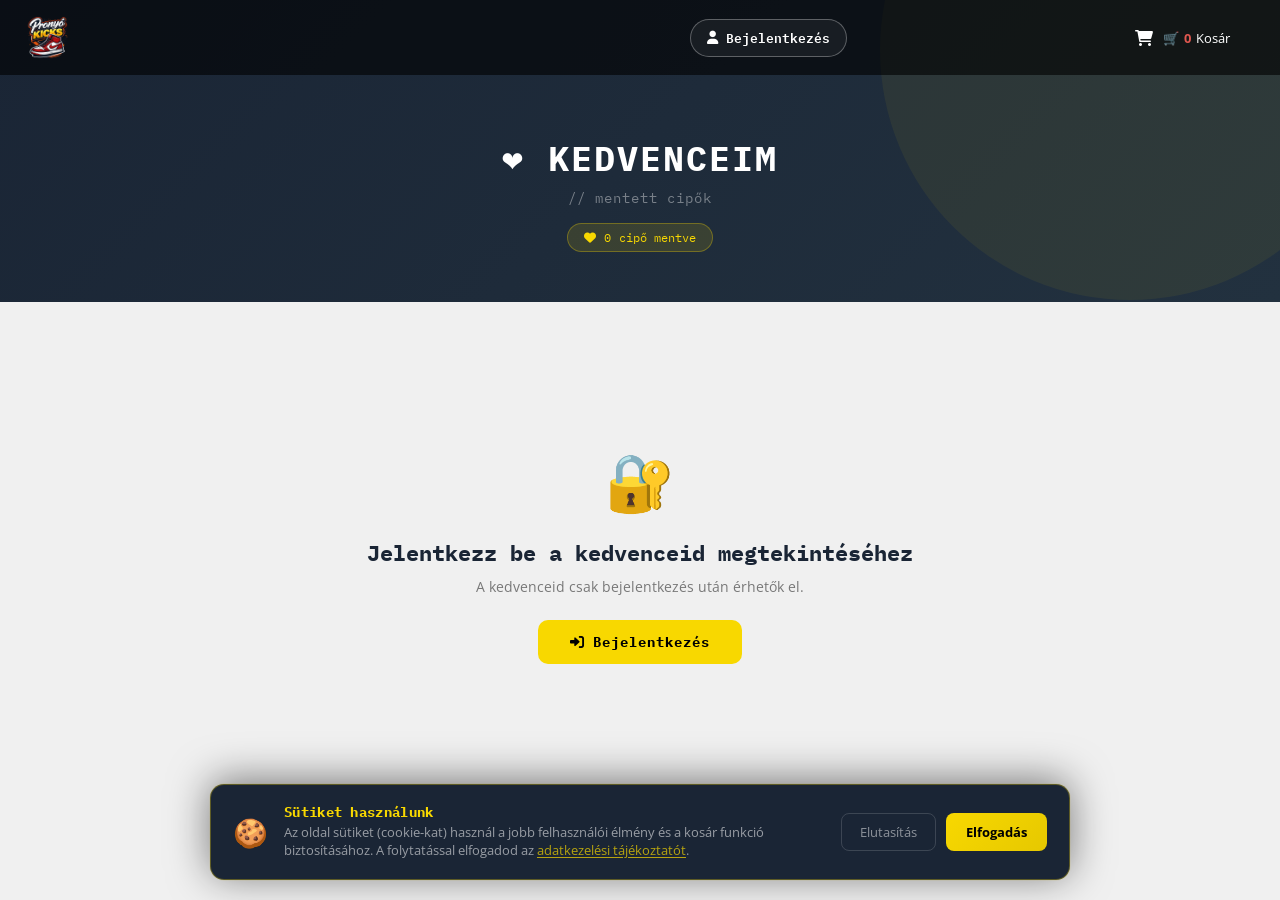
<file: kedvenceim.html>
<!DOCTYPE html>
<html lang="hu">
<head>
    <meta charset="UTF-8">
    <meta name="viewport" content="width=device-width, initial-scale=1.0">
    <title>Kedvenceim – Prónyó Kicks</title>
    <link rel="stylesheet" href="cipok.css">
    <link rel="stylesheet" href="https://cdnjs.cloudflare.com/ajax/libs/font-awesome/6.0.0/css/all.min.css">
    <link href="https://fonts.googleapis.com/css2?family=IBM+Plex+Mono:wght@400;700;900&family=Open+Sans:wght@400;600;800&display=swap" rel="stylesheet">
    <script src="https://code.jquery.com/jquery-3.6.0.min.js"></script>
    <script src="auth.js" defer></script>
    <script src="favorites.js" defer></script>
    <script src="cookie-consent.js" defer></script>
    <style>
        * { box-sizing: border-box; margin: 0; padding: 0; }

        body {
            background: #f0f0f0;
            font-family: 'Open Sans', sans-serif;
            min-height: 100vh;
        }

        .page-hero {
            background: linear-gradient(135deg, #1a2535 0%, #22313F 100%);
            padding: 135px 40px 50px;
            text-align: center;
            position: relative;
            overflow: hidden;
        }
        .page-hero::before {
            content: '';
            position: absolute;
            width: 500px; height: 500px;
            border-radius: 50%;
            background: rgba(248,216,0,0.06);
            top: -200px; right: -100px;
            pointer-events: none;
        }
        .page-hero-title {
            font-family: 'IBM Plex Mono', monospace;
            font-size: 2.2rem;
            font-weight: 900;
            color: #fff;
            letter-spacing: 2px;
            text-transform: uppercase;
        }
        .page-hero-title span { color: #F8D800; }
        .page-hero-sub {
            font-family: 'IBM Plex Mono', monospace;
            font-size: 0.85rem;
            color: rgba(255,255,255,0.4);
            margin-top: 8px;
            letter-spacing: 1px;
        }
        .page-hero-count {
            display: inline-flex;
            align-items: center;
            gap: 8px;
            background: rgba(248,216,0,0.12);
            border: 1px solid rgba(248,216,0,0.3);
            border-radius: 20px;
            padding: 6px 16px;
            font-family: 'IBM Plex Mono', monospace;
            font-size: 12px;
            color: #F8D800;
            margin-top: 16px;
        }

        .container {
            max-width: 1400px;
            margin: 0 auto;
            padding: 40px 24px;
        }

        .fav-grid {
            display: flex;
            flex-wrap: wrap;
            gap: 12px;
        }

        .fav-card {
            width: calc(25% - 9px);
            min-width: 200px;
            background: #f5f5f5;
            border-radius: 8px;
            box-shadow: 0 8px 24px rgba(0,0,0,0.12);
            overflow: hidden;
            position: relative;
            display: flex;
            flex-direction: column;
            transition: transform 0.2s, box-shadow 0.2s;
        }
        .fav-card:hover {
            transform: translateY(-4px);
            box-shadow: 0 16px 36px rgba(0,0,0,0.18);
        }
        .fav-card-img {
            width: 100%;
            height: 180px;
            object-fit: contain;
            background: #f5f5f5;
            padding: 16px;
        }
        .fav-card-body {
            padding: 14px 16px 16px;
            display: flex;
            flex-direction: column;
            flex: 1;
        }
        .fav-card-brand {
            font-family: 'IBM Plex Mono', monospace;
            font-size: 10px;
            font-weight: 700;
            text-transform: uppercase;
            letter-spacing: 2px;
            color: rgba(0,0,0,0.4);
            margin-bottom: 4px;
        }
        .fav-card-title {
            font-weight: 900;
            font-size: 14px;
            text-transform: uppercase;
            color: #28406b;
            line-height: 1.2;
            margin-bottom: 8px;
        }
        .fav-card-price {
            font-family: 'IBM Plex Mono', monospace;
            font-weight: 700;
            font-size: 16px;
            color: #1a2535;
            margin-top: auto;
            margin-bottom: 10px;
        }
        .fav-card-actions {
            display: flex;
            gap: 8px;
        }
        .fav-card-add {
            flex: 1;
            padding: 9px 14px;
            background: #28406b;
            color: #fff;
            border: none;
            border-radius: 6px;
            font-family: 'IBM Plex Mono', monospace;
            font-size: 11px;
            font-weight: 700;
            cursor: pointer;
            letter-spacing: 1px;
            transition: background 0.2s;
        }
        .fav-card-add:hover { background: #F8D800; color: #000; }
        .fav-card-remove {
            width: 36px;
            height: 36px;
            border-radius: 6px;
            border: 1px solid rgba(220,50,50,0.3);
            background: rgba(220,50,50,0.08);
            color: #e0574f;
            cursor: pointer;
            display: flex;
            align-items: center;
            justify-content: center;
            font-size: 14px;
            transition: all 0.2s;
            flex-shrink: 0;
        }
        .fav-card-remove:hover { background: rgba(220,50,50,0.2); border-color: #e0574f; }

        .empty-state {
            text-align: center;
            padding: 80px 20px;
            width: 100%;
        }
        .empty-state-icon {
            font-size: 64px;
            margin-bottom: 20px;
            opacity: 0.4;
        }
        .empty-state-title {
            font-family: 'IBM Plex Mono', monospace;
            font-size: 1.3rem;
            font-weight: 700;
            color: #1a2535;
            margin-bottom: 10px;
        }
        .empty-state-sub {
            color: rgba(0,0,0,0.4);
            font-size: 14px;
            margin-bottom: 24px;
        }
        .empty-state-btn {
            display: inline-flex;
            align-items: center;
            gap: 8px;
            padding: 12px 28px;
            background: #28406b;
            color: #fff;
            border-radius: 10px;
            text-decoration: none;
            font-family: 'IBM Plex Mono', monospace;
            font-weight: 700;
            font-size: 13px;
            letter-spacing: 1px;
            transition: background 0.2s, transform 0.2s;
        }
        .empty-state-btn:hover { background: #F8D800; color: #000; transform: translateY(-2px); }

        .login-wall {
            text-align: center;
            padding: 100px 20px;
        }
        .login-wall-icon { font-size: 56px; margin-bottom: 20px; }
        .login-wall-title {
            font-family: 'IBM Plex Mono', monospace;
            font-size: 1.4rem;
            font-weight: 900;
            color: #1a2535;
            margin-bottom: 10px;
        }
        .login-wall-sub { color: rgba(0,0,0,0.5); margin-bottom: 24px; font-size: 14px; }
        .login-wall-btn {
            display: inline-flex;
            align-items: center;
            gap: 8px;
            padding: 13px 32px;
            background: #F8D800;
            color: #000;
            border-radius: 10px;
            text-decoration: none;
            font-family: 'IBM Plex Mono', monospace;
            font-weight: 900;
            font-size: 14px;
            letter-spacing: 1px;
            transition: transform 0.2s, box-shadow 0.2s;
        }
        .login-wall-btn:hover { transform: translateY(-2px); box-shadow: 0 8px 20px rgba(248,216,0,0.4); }

        @media (max-width: 900px) {
            .fav-card { width: calc(50% - 6px); }
        }
        @media (max-width: 520px) {
            .fav-card { width: 100%; }
            .page-hero-title { font-size: 1.5rem; }
        }
    </style>
</head>
<body>
    <div class='navbar'>
        <div class='logo'>
            <a href="index.html"><img src="logo.png" alt="logo" class="hatter"></a>
        </div>
        <div class='account-container'></div>
        <a href="kosar.html" class='cart-container'>
            <i class="fa fa-shopping-cart"></i>
            <div class='cart-desc'><span class="kosar">🛒 <span id="cart-count">0</span> Kosár</span></div>
        </a>
    </div>

    <div class="page-hero">
        <div class="page-hero-title">❤️ Kedvenceim</div>
        <div class="page-hero-sub">// mentett cipők</div>
        <div class="page-hero-count" id="fav-count-badge">
            <i class="fas fa-heart"></i>
            <span id="fav-count-num">0</span> cipő mentve
        </div>
    </div>

    <div class="container">
        <div class="fav-grid" id="fav-grid"></div>
    </div>

    <script>
        document.addEventListener('DOMContentLoaded', function () {
            const user = JSON.parse(localStorage.getItem('pronyo_current_user') || 'null');
            const grid = document.getElementById('fav-grid');
            const countNum = document.getElementById('fav-count-num');

            if (!user) {
                grid.innerHTML = `
                    <div class="login-wall" style="width:100%">
                        <div class="login-wall-icon">🔐</div>
                        <div class="login-wall-title">Jelentkezz be a kedvenceid megtekintéséhez</div>
                        <div class="login-wall-sub">A kedvenceid csak bejelentkezés után érhetők el.</div>
                        <a href="login.html" class="login-wall-btn">
                            <i class="fas fa-sign-in-alt"></i> Bejelentkezés
                        </a>
                    </div>
                `;
                return;
            }

            renderFavorites();

            function renderFavorites() {
                const favs = JSON.parse(localStorage.getItem('pronyo_favorites') || '[]');
                countNum.textContent = favs.length;

                if (favs.length === 0) {
                    grid.innerHTML = `
                        <div class="empty-state">
                            <div class="empty-state-icon">🤍</div>
                            <div class="empty-state-title">Még nincs kedvenced</div>
                            <div class="empty-state-sub">Böngéssz a cipőink között és nyomj a ❤️ gombra!</div>
                            <a href="index.html" class="empty-state-btn">
                                <i class="fas fa-shoe-prints"></i> Cipők böngészése
                            </a>
                        </div>
                    `;
                    return;
                }

                grid.innerHTML = favs.map(shoe => `
                    <div class="fav-card" data-id="${shoe.id}">
                        <img class="fav-card-img" src="${shoe.img || ''}" alt="${shoe.title}" onerror="this.style.opacity='0.2'">
                        <div class="fav-card-body">
                            <div class="fav-card-brand">${shoe.brand || ''}</div>
                            <div class="fav-card-title">${shoe.title}</div>
                            <div class="fav-card-price">${shoe.price || ''}</div>
                            <div class="fav-card-actions">
                                <button class="fav-card-add" onclick="addToCart('${shoe.id}')">
                                    🛒 Kosárba
                                </button>
                                <button class="fav-card-remove" title="Eltávolítás" onclick="removeFavorite('${shoe.id}')">
                                    <i class="fas fa-trash-alt"></i>
                                </button>
                            </div>
                        </div>
                    </div>
                `).join('');
            }

            window.removeFavorite = function(id) {
                let favs = JSON.parse(localStorage.getItem('pronyo_favorites') || '[]');
                favs = favs.filter(f => f.id !== id);
                localStorage.setItem('pronyo_favorites', JSON.stringify(favs));
                renderFavorites();
            };

            window.addToCart = function(id) {
                const favs = JSON.parse(localStorage.getItem('pronyo_favorites') || '[]');
                const shoe = favs.find(f => f.id === id);
                if (!shoe) return;

                let cart = JSON.parse(localStorage.getItem('pronyo_cart') || '[]');
                const existing = cart.find(c => c.name === shoe.title);
                if (existing) {
                    existing.quantity = (existing.quantity || 1) + 1;
                } else {
                    cart.push({ name: shoe.title, price: parseFloat(shoe.price?.replace(/[^0-9.]/g, '')) || 0, quantity: 1 });
                }
                localStorage.setItem('pronyo_cart', JSON.stringify(cart));

                // Update cart count
                const cartCount = document.getElementById('cart-count');
                if (cartCount) cartCount.textContent = cart.reduce((s, i) => s + (i.quantity || 1), 0);

                // Toast
                const toast = document.createElement('div');
                toast.style.cssText = `position:fixed;bottom:30px;right:30px;background:#1a2535;color:#fff;padding:12px 20px;border-radius:12px;font-family:'IBM Plex Mono',monospace;font-size:13px;box-shadow:0 8px 30px rgba(0,0,0,.3);z-index:99999;border:1px solid rgba(248,216,0,.2);animation:toastIn .3s cubic-bezier(.34,1.56,.64,1)`;
                toast.textContent = `✅ "${shoe.title}" kosárba rakva!`;
                document.body.appendChild(toast);
                setTimeout(() => toast.remove(), 2500);
            };
        });
    </script>
</body>
</html>
</file>
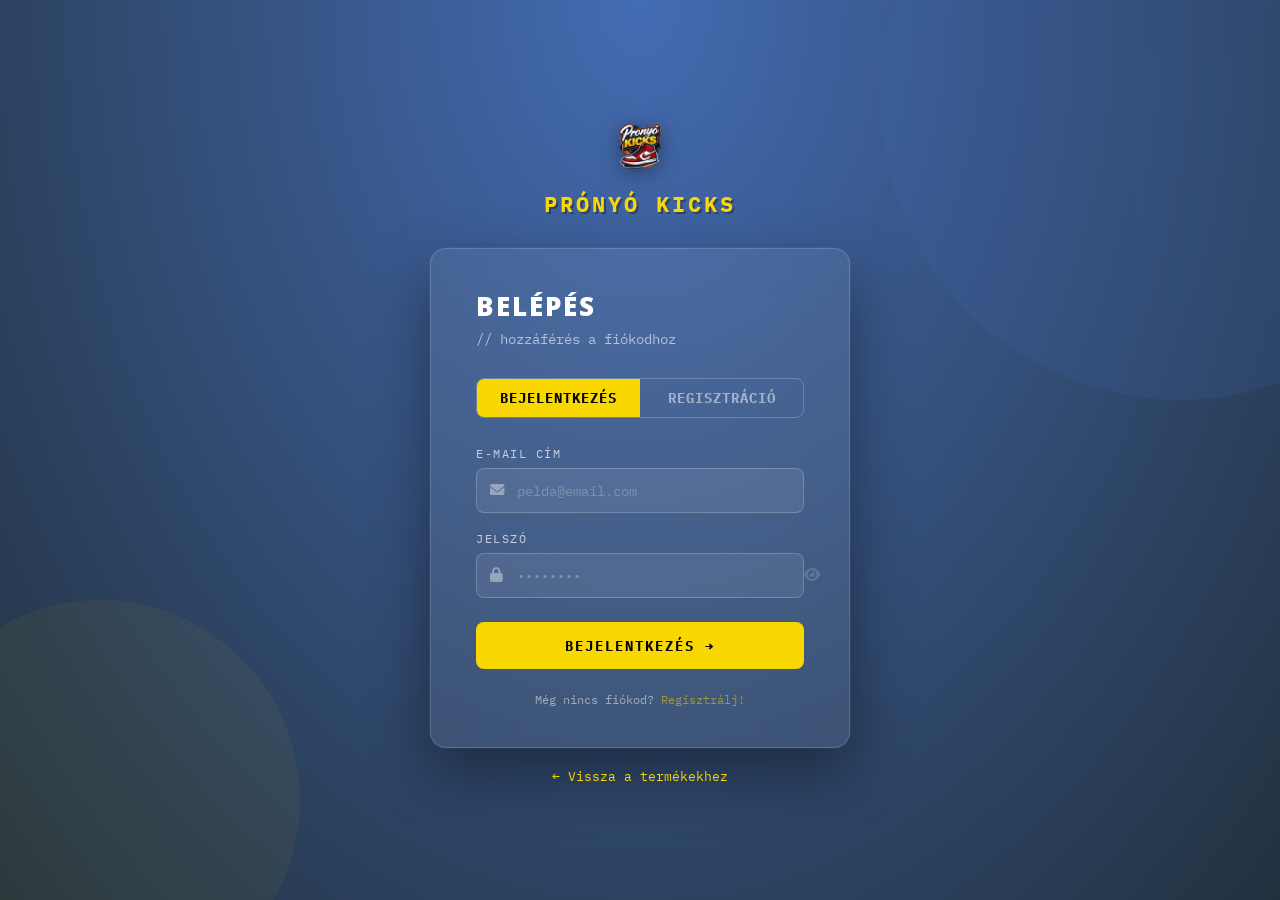
<file: login.html>
<!DOCTYPE html>
<html lang="hu">
<head>
    <meta charset="UTF-8">
    <meta name="viewport" content="width=device-width, initial-scale=1.0">
    <title>Bejelentkezés - Prónyó Kicks</title>
    <link rel="stylesheet" href="https://cdnjs.cloudflare.com/ajax/libs/font-awesome/6.0.0/css/all.min.css">
    <style>
        @import url('https://fonts.googleapis.com/css2?family=IBM+Plex+Mono:wght@400;500;700&family=Open+Sans:wght@300;400;700;900&display=swap');

        *, *::before, *::after { box-sizing: border-box; margin: 0; padding: 0; }

        body {
            min-height: 100vh;
            background: radial-gradient(ellipse farthest-corner at center top, #446CB3 0%, #22313F 100%);
            font-family: 'Open Sans', sans-serif;
            color: #fff;
            display: flex;
            flex-direction: column;
            align-items: center;
            justify-content: center;
            padding: 20px;
            position: relative;
            overflow: hidden;
        }

        /* Háttér dekor körök */
        body::before {
            content: '';
            position: fixed;
            width: 600px; height: 600px;
            border-radius: 50%;
            background: rgba(68, 108, 179, 0.15);
            top: -200px; right: -200px;
            pointer-events: none;
        }
        body::after {
            content: '';
            position: fixed;
            width: 400px; height: 400px;
            border-radius: 50%;
            background: rgba(248, 216, 0, 0.05);
            bottom: -100px; left: -100px;
            pointer-events: none;
        }

        /* LOGO */
        .logo-wrapper {
            margin-bottom: 30px;
            text-align: center;
            animation: fadeDown 0.6s ease both;
        }

        .logo-wrapper img {
            height: 60px;
            object-fit: contain;
            filter: drop-shadow(0 4px 10px rgba(0,0,0,0.4));
        }

        .logo-text {
            font-family: 'IBM Plex Mono', monospace;
            font-weight: 700;
            font-size: 1.4rem;
            letter-spacing: 3px;
            text-transform: uppercase;
            color: #F8D800;
            text-shadow: 2px 2px 0 rgba(0,0,0,0.3);
            margin-top: 8px;
        }

        /* KÁRTYA */
        .login-card {
            background: rgba(255, 255, 255, 0.07);
            backdrop-filter: blur(20px);
            border: 1px solid rgba(255,255,255,0.15);
            border-radius: 16px;
            padding: 40px 45px;
            width: 100%;
            max-width: 420px;
            box-shadow: 0 25px 60px rgba(0,0,0,0.4), 0 0 0 1px rgba(255,255,255,0.05);
            animation: fadeUp 0.7s ease 0.1s both;
        }

        .card-title {
            font-size: 1.6rem;
            font-weight: 900;
            text-transform: uppercase;
            letter-spacing: 2px;
            margin-bottom: 6px;
        }

        .card-sub {
            font-size: 0.85rem;
            opacity: 0.6;
            margin-bottom: 30px;
            font-family: 'IBM Plex Mono', monospace;
        }

        /* TABS */
        .tabs {
            display: flex;
            gap: 0;
            margin-bottom: 28px;
            border-radius: 8px;
            overflow: hidden;
            border: 1px solid rgba(255,255,255,0.2);
        }

        .tab-btn {
            flex: 1;
            padding: 10px;
            background: transparent;
            border: none;
            color: rgba(255,255,255,0.5);
            font-family: 'IBM Plex Mono', monospace;
            font-size: 0.85rem;
            font-weight: 700;
            text-transform: uppercase;
            letter-spacing: 1px;
            cursor: pointer;
            transition: all 0.25s ease;
        }

        .tab-btn.active {
            background: #F8D800;
            color: #000;
        }

        .tab-btn:not(.active):hover {
            background: rgba(255,255,255,0.1);
            color: #fff;
        }

        /* FORM */
        .form-section { display: none; }
        .form-section.active { display: block; }

        .form-group {
            margin-bottom: 18px;
        }

        label {
            display: block;
            font-size: 0.75rem;
            font-family: 'IBM Plex Mono', monospace;
            text-transform: uppercase;
            letter-spacing: 1.5px;
            opacity: 0.7;
            margin-bottom: 7px;
        }

        .input-wrapper {
            position: relative;
        }

        .input-wrapper i {
            position: absolute;
            left: 14px;
            top: 50%;
            transform: translateY(-50%);
            opacity: 0.4;
            font-size: 0.9rem;
        }

        input[type="text"],
        input[type="email"],
        input[type="password"] {
            width: 100%;
            padding: 12px 14px 12px 40px;
            background: rgba(255,255,255,0.08);
            border: 1px solid rgba(255,255,255,0.2);
            border-radius: 8px;
            color: #fff;
            font-family: 'IBM Plex Mono', monospace;
            font-size: 0.9rem;
            outline: none;
            transition: border-color 0.2s ease, background 0.2s ease;
        }

        input:focus {
            border-color: #F8D800;
            background: rgba(255,255,255,0.12);
        }

        input::placeholder { color: rgba(255,255,255,0.25); }

        /* Jelszó toggle */
        .toggle-pw {
            position: absolute;
            right: 14px;
            top: 50%;
            transform: translateY(-50%);
            background: none;
            border: none;
            color: rgba(255,255,255,0.4);
            cursor: pointer;
            padding: 0;
            font-size: 0.9rem;
            transition: color 0.2s;
        }
        .toggle-pw:hover { color: #F8D800; }

        /* HIBA / SIKER üzenet */
        .msg {
            padding: 10px 14px;
            border-radius: 7px;
            font-size: 0.82rem;
            font-family: 'IBM Plex Mono', monospace;
            margin-bottom: 16px;
            display: none;
        }
        .msg.error { background: rgba(224, 87, 79, 0.2); border: 1px solid rgba(224,87,79,0.5); color: #ff8a85; }
        .msg.success { background: rgba(46, 204, 113, 0.2); border: 1px solid rgba(46,204,113,0.5); color: #7fffc4; }
        .msg.show { display: block; }

        /* SUBMIT GOMB */
        .submit-btn {
            width: 100%;
            padding: 14px;
            background: #F8D800;
            border: none;
            border-radius: 8px;
            color: #000;
            font-family: 'IBM Plex Mono', monospace;
            font-size: 0.9rem;
            font-weight: 700;
            text-transform: uppercase;
            letter-spacing: 2px;
            cursor: pointer;
            transition: all 0.25s ease;
            margin-top: 6px;
        }

        .submit-btn:hover {
            background: #fff;
            transform: translateY(-2px);
            box-shadow: 0 8px 20px rgba(248, 216, 0, 0.3);
        }

        .submit-btn:active { transform: translateY(0); }

        /* ELVÁLASZTÓ */
        .divider {
            text-align: center;
            margin: 22px 0 0;
            font-size: 0.78rem;
            opacity: 0.5;
            font-family: 'IBM Plex Mono', monospace;
        }

        .divider a {
            color: #F8D800;
            text-decoration: none;
            opacity: 1;
        }

        /* Vissza link */
        .back-link {
            margin-top: 20px;
            text-align: center;
            font-family: 'IBM Plex Mono', monospace;
            font-size: 0.8rem;
            opacity: 0.6;
            animation: fadeUp 0.8s ease 0.2s both;
        }

        .back-link a {
            color: #F8D800;
            text-decoration: none;
            transition: opacity 0.2s;
        }
        .back-link a:hover { opacity: 0.8; }

        /* ANIMÁCIÓK */
        @keyframes fadeDown {
            from { opacity: 0; transform: translateY(-20px); }
            to   { opacity: 1; transform: translateY(0); }
        }

        @keyframes fadeUp {
            from { opacity: 0; transform: translateY(20px); }
            to   { opacity: 1; transform: translateY(0); }
        }

        /* Bejelentkezett állapot */
        .logged-in-box {
            display: none;
            text-align: center;
        }

        .logged-in-box .avatar {
            width: 70px; height: 70px;
            background: #F8D800;
            border-radius: 50%;
            display: flex; align-items: center; justify-content: center;
            font-size: 2rem;
            font-weight: 900;
            color: #000;
            margin: 0 auto 16px;
        }

        .logged-in-box h2 {
            font-size: 1.3rem;
            font-weight: 900;
            margin-bottom: 6px;
        }

        .logged-in-box p {
            font-size: 0.85rem;
            opacity: 0.6;
            font-family: 'IBM Plex Mono', monospace;
            margin-bottom: 24px;
        }

        .btn-group { display: flex; flex-direction: column; gap: 10px; }

        .btn-outline {
            width: 100%;
            padding: 12px;
            background: transparent;
            border: 1px solid rgba(255,255,255,0.3);
            border-radius: 8px;
            color: #fff;
            font-family: 'IBM Plex Mono', monospace;
            font-size: 0.85rem;
            font-weight: 700;
            text-transform: uppercase;
            letter-spacing: 1px;
            cursor: pointer;
            transition: all 0.25s ease;
            text-decoration: none;
            display: block;
            text-align: center;
        }

        .btn-outline:hover {
            background: rgba(255,255,255,0.1);
            border-color: rgba(255,255,255,0.5);
        }

        .btn-logout {
            background: rgba(224, 87, 79, 0.15);
            border-color: rgba(224, 87, 79, 0.4);
            color: #ff8a85;
        }
        .btn-logout:hover { background: rgba(224, 87, 79, 0.3); }

        @media (max-width: 480px) {
            .login-card { padding: 30px 22px; }
        }
    </style>
</head>
<body>

    <div class="logo-wrapper">
        <img src="logo.png" alt="Prónyó Kicks logo" onerror="this.style.display='none'">
        <div class="logo-text">Prónyó Kicks</div>
    </div>

    <div class="login-card" id="loginCard">

        <!-- BEJELENTKEZVE nézet -->
        <div class="logged-in-box" id="loggedInBox">
            <div class="avatar" id="avatarLetter">P</div>
            <h2 id="welcomeName">Üdv, visszatértél!</h2>
            <p id="welcomeEmail">user@email.com</p>
            <div class="btn-group">
                <a href="index.html" class="submit-btn" style="display:block;text-align:center;text-decoration:none;">Cipők böngészése</a>
                <a href="kosar.html" class="btn-outline">🛒 Kosár megtekintése</a>
                <button class="btn-outline btn-logout" id="logoutBtn">Kijelentkezés</button>
            </div>
        </div>

        <!-- BEJELENTKEZÉS / REGISZTRÁCIÓ nézet -->
        <div id="authBox">
            <div class="card-title">Belépés</div>
            <div class="card-sub">// hozzáférés a fiókodhoz</div>

            <div class="tabs">
                <button class="tab-btn active" id="tabLogin" onclick="switchTab('login')">Bejelentkezés</button>
                <button class="tab-btn" id="tabRegister" onclick="switchTab('register')">Regisztráció</button>
            </div>

            <!-- BEJELENTKEZÉS FORM -->
            <div class="form-section active" id="formLogin">
                <div class="msg error" id="loginError"></div>
                <div class="form-group">
                    <label>E-mail cím</label>
                    <div class="input-wrapper">
                        <i class="fas fa-envelope"></i>
                        <input type="email" id="loginEmail" placeholder="pelda@email.com" autocomplete="email">
                    </div>
                </div>
                <div class="form-group">
                    <label>Jelszó</label>
                    <div class="input-wrapper">
                        <i class="fas fa-lock"></i>
                        <input type="password" id="loginPassword" placeholder="••••••••" autocomplete="current-password">
                        <button class="toggle-pw" onclick="togglePw('loginPassword', this)" tabindex="-1">
                            <i class="fas fa-eye"></i>
                        </button>
                    </div>
                </div>
                <button class="submit-btn" onclick="doLogin()">Bejelentkezés →</button>
                <div class="divider">Még nincs fiókod? <a href="#" onclick="switchTab('register');return false;">Regisztrálj!</a></div>
            </div>

            <!-- REGISZTRÁCIÓ FORM -->
            <div class="form-section" id="formRegister">
                <div class="msg error" id="registerError"></div>
                <div class="msg success" id="registerSuccess"></div>
                <div class="form-group">
                    <label>Teljes név</label>
                    <div class="input-wrapper">
                        <i class="fas fa-user"></i>
                        <input type="text" id="regName" placeholder="Nagy János" autocomplete="name">
                    </div>
                </div>
                <div class="form-group">
                    <label>E-mail cím</label>
                    <div class="input-wrapper">
                        <i class="fas fa-envelope"></i>
                        <input type="email" id="regEmail" placeholder="pelda@email.com" autocomplete="email">
                    </div>
                </div>
                <div class="form-group">
                    <label>Jelszó</label>
                    <div class="input-wrapper">
                        <i class="fas fa-lock"></i>
                        <input type="password" id="regPassword" placeholder="min. 6 karakter" autocomplete="new-password">
                        <button class="toggle-pw" onclick="togglePw('regPassword', this)" tabindex="-1">
                            <i class="fas fa-eye"></i>
                        </button>
                    </div>
                </div>
                <div class="form-group">
                    <label>Jelszó megerősítése</label>
                    <div class="input-wrapper">
                        <i class="fas fa-lock"></i>
                        <input type="password" id="regPassword2" placeholder="••••••••" autocomplete="new-password">
                    </div>
                </div>
                <button class="submit-btn" onclick="doRegister()">Regisztráció →</button>
                <div class="divider">Már van fiókod? <a href="#" onclick="switchTab('login');return false;">Jelentkezz be!</a></div>
            </div>
        </div>

    </div>

    <div class="back-link">
        <a href="index.html">← Vissza a termékekhez</a>
    </div>

    <script>
        // ─── SEGÉDFÜGGVÉNYEK ───────────────────────────────────────

        function getUsers() {
            return JSON.parse(localStorage.getItem('pronyo_users') || '[]');
        }

        function saveUsers(users) {
            localStorage.setItem('pronyo_users', JSON.stringify(users));
        }

        function getCurrentUser() {
            return JSON.parse(localStorage.getItem('pronyo_current_user') || 'null');
        }

        function setCurrentUser(user) {
            localStorage.setItem('pronyo_current_user', JSON.stringify(user));
        }

        function showMsg(elId, text, type) {
            const el = document.getElementById(elId);
            el.textContent = text;
            el.className = 'msg ' + type + ' show';
        }

        function hideMsg(elId) {
            const el = document.getElementById(elId);
            el.className = 'msg';
        }

        // ─── TAB VÁLTÁS ────────────────────────────────────────────

        function switchTab(tab) {
            document.getElementById('formLogin').classList.toggle('active', tab === 'login');
            document.getElementById('formRegister').classList.toggle('active', tab === 'register');
            document.getElementById('tabLogin').classList.toggle('active', tab === 'login');
            document.getElementById('tabRegister').classList.toggle('active', tab === 'register');
            hideMsg('loginError');
            hideMsg('registerError');
            hideMsg('registerSuccess');
        }

        // ─── JELSZÓ TOGGLE ─────────────────────────────────────────

        function togglePw(inputId, btn) {
            const input = document.getElementById(inputId);
            const icon = btn.querySelector('i');
            if (input.type === 'password') {
                input.type = 'text';
                icon.className = 'fas fa-eye-slash';
            } else {
                input.type = 'password';
                icon.className = 'fas fa-eye';
            }
        }

        // ─── BEJELENTKEZÉS ─────────────────────────────────────────

        // ─── ADMIN FIÓK ADATOK (egyezzen az admin-panel-pronyo.html-lel) ───
        const ADMIN_EMAIL    = 'PronyoKicksAdmin@gmail.com';
        const ADMIN_PASSWORD = 'PronyoAdmin1234';

        function doLogin() {
            const email = document.getElementById('loginEmail').value.trim();
            const password = document.getElementById('loginPassword').value;

            if (!email || !password) {
                showMsg('loginError', '⚠ Töltsd ki az összes mezőt!', 'error');
                return;
            }

            // ─── ADMIN BEJELENTKEZÉS ───────────────────────────────
            if (email === ADMIN_EMAIL && password === ADMIN_PASSWORD) {
                sessionStorage.setItem('pronyo_admin', '1');
                window.location.href = 'admin-panel-pronyo.html';
                return;
            }

            const users = getUsers();
            const user = users.find(u => u.email === email && u.password === password);

            if (!user) {
                showMsg('loginError', '✕ Hibás e-mail cím vagy jelszó.', 'error');
                return;
            }

            // ✅ Kosár MEGMARAD – nem töröljük!
            setCurrentUser({ name: user.name, email: user.email });
            showLoggedIn({ name: user.name, email: user.email });
        }

        // ─── REGISZTRÁCIÓ ──────────────────────────────────────────

        function doRegister() {
            const name = document.getElementById('regName').value.trim();
            const email = document.getElementById('regEmail').value.trim();
            const pw = document.getElementById('regPassword').value;
            const pw2 = document.getElementById('regPassword2').value;

            hideMsg('registerError');
            hideMsg('registerSuccess');

            if (!name || !email || !pw || !pw2) {
                showMsg('registerError', '⚠ Töltsd ki az összes mezőt!', 'error');
                return;
            }

            if (pw.length < 6) {
                showMsg('registerError', '⚠ A jelszónak legalább 6 karakter kell!', 'error');
                return;
            }

            if (pw !== pw2) {
                showMsg('registerError', '✕ A két jelszó nem egyezik.', 'error');
                return;
            }

            const users = getUsers();
            if (users.find(u => u.email === email)) {
                showMsg('registerError', '✕ Ez az e-mail cím már regisztrált.', 'error');
                return;
            }

            users.push({ name, email, password: pw });
            saveUsers(users);

            showMsg('registerSuccess', '✓ Sikeres regisztráció! Átirányítás...', 'success');

            setTimeout(() => {
                setCurrentUser({ name, email });
                showLoggedIn({ name, email });
            }, 1200);
        }

        // ─── BEJELENTKEZETT NÉZET ──────────────────────────────────

        function showLoggedIn(user) {
            document.getElementById('authBox').style.display = 'none';
            document.getElementById('loggedInBox').style.display = 'block';

            document.getElementById('welcomeName').textContent = 'Üdv, ' + user.name + '!';
            document.getElementById('welcomeEmail').textContent = user.email;
            document.getElementById('avatarLetter').textContent = user.name.charAt(0).toUpperCase();
        }

        // ─── KIJELENTKEZÉS ─────────────────────────────────────────

        document.getElementById('logoutBtn').addEventListener('click', function() {
            // ✅ Kosár MEGMARAD kijelentkezéskor is!
            localStorage.removeItem('pronyo_current_user');
            document.getElementById('loggedInBox').style.display = 'none';
            document.getElementById('authBox').style.display = 'block';
        });

        // ─── ENTER BILLENTYŰ TÁMOGATÁS ─────────────────────────────

        document.addEventListener('keydown', function(e) {
            if (e.key !== 'Enter') return;
            if (document.getElementById('formLogin').classList.contains('active')) {
                doLogin();
            } else {
                doRegister();
            }
        });

        // ─── OLDAL BETÖLTÉSEKOR ────────────────────────────────────

        (function init() {
            const user = getCurrentUser();
            if (user) showLoggedIn(user);
        })();
    </script>

</body>
</html>
</file>
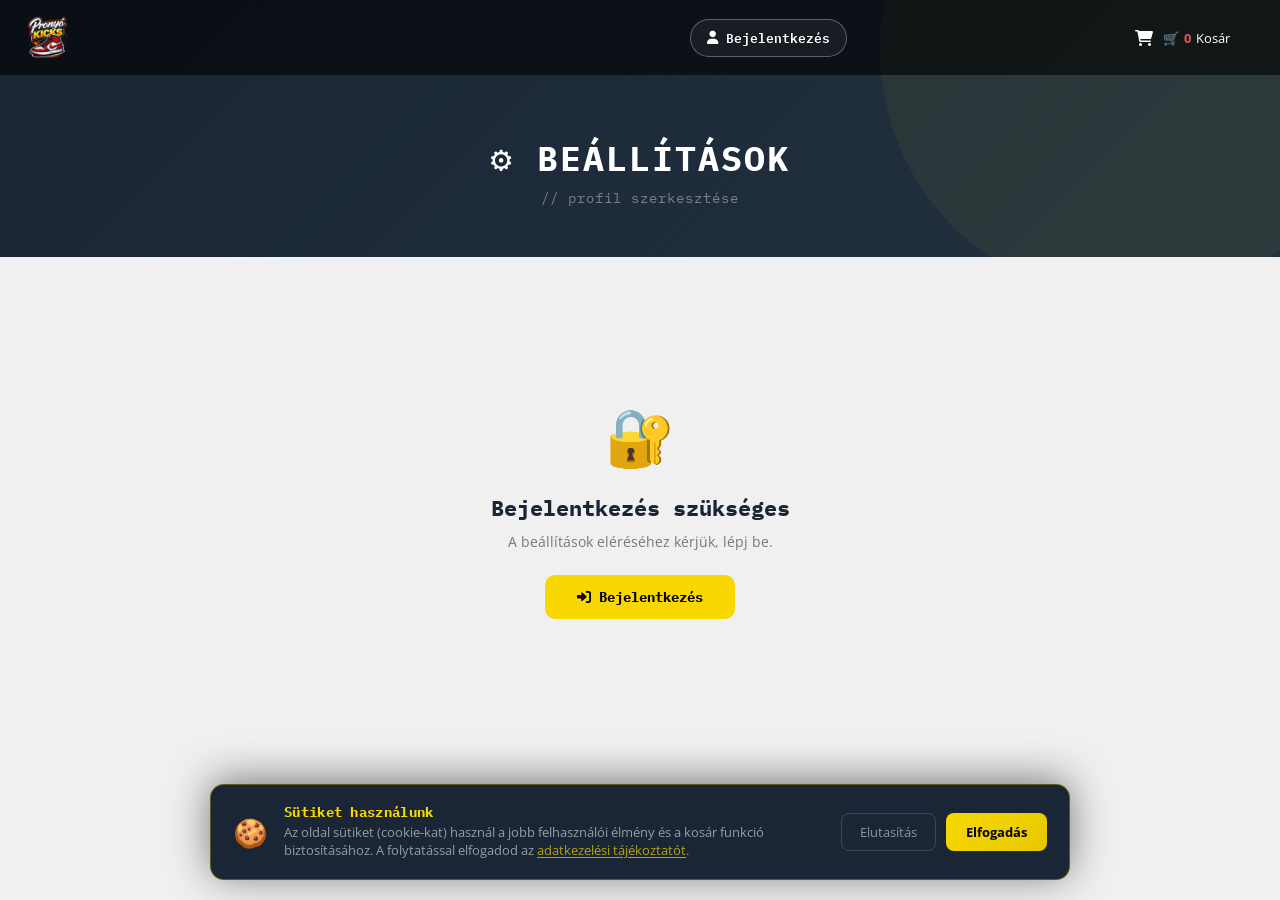
<file: profil-beallitasok.html>
<!DOCTYPE html>
<html lang="hu">
<head>
    <meta charset="UTF-8">
    <meta name="viewport" content="width=device-width, initial-scale=1.0">
    <title>Beállítások – Prónyó Kicks</title>
    <link rel="stylesheet" href="cipok.css">
    <link rel="stylesheet" href="https://cdnjs.cloudflare.com/ajax/libs/font-awesome/6.0.0/css/all.min.css">
    <link href="https://fonts.googleapis.com/css2?family=IBM+Plex+Mono:wght@400;700;900&family=Open+Sans:wght@400;600;800&display=swap" rel="stylesheet">
    <script src="https://code.jquery.com/jquery-3.6.0.min.js"></script>
    <script src="auth.js" defer></script>
    <script src="cookie-consent.js" defer></script>
    <style>
        * { box-sizing: border-box; margin: 0; padding: 0; }
        body {
            background: #f0f0f0;
            font-family: 'Open Sans', sans-serif;
            min-height: 100vh;
        }

        .page-hero {
            background: linear-gradient(135deg, #1a2535 0%, #22313F 100%);
            padding: 135px 40px 50px;
            text-align: center;
            position: relative;
            overflow: hidden;
        }
        .page-hero::before {
            content: '';
            position: absolute;
            width: 500px; height: 500px;
            border-radius: 50%;
            background: rgba(248,216,0,0.05);
            top: -200px; right: -100px;
            pointer-events: none;
        }
        .page-hero-title {
            font-family: 'IBM Plex Mono', monospace;
            font-size: 2.2rem;
            font-weight: 900;
            color: #fff;
            letter-spacing: 2px;
            text-transform: uppercase;
        }
        .page-hero-title span { color: #F8D800; }
        .page-hero-sub {
            font-family: 'IBM Plex Mono', monospace;
            font-size: 0.85rem;
            color: rgba(255,255,255,0.4);
            margin-top: 8px;
            letter-spacing: 1px;
        }

        .container {
            max-width: 680px;
            margin: 0 auto;
            padding: 40px 24px 60px;
        }

        /* Avatar section */
        .avatar-section {
            background: #fff;
            border-radius: 16px;
            box-shadow: 0 4px 18px rgba(0,0,0,0.08);
            padding: 30px;
            margin-bottom: 20px;
            display: flex;
            align-items: center;
            gap: 24px;
        }
        .avatar-wrap {
            position: relative;
            flex-shrink: 0;
        }
        .avatar-circle {
            width: 90px; height: 90px;
            border-radius: 50%;
            background: #F8D800;
            display: flex;
            align-items: center;
            justify-content: center;
            font-family: 'IBM Plex Mono', monospace;
            font-weight: 900;
            font-size: 36px;
            color: #000;
            overflow: hidden;
            box-shadow: 0 4px 16px rgba(248,216,0,0.35);
            cursor: pointer;
            transition: transform 0.2s, box-shadow 0.2s;
        }
        .avatar-circle:hover { transform: scale(1.05); box-shadow: 0 8px 24px rgba(248,216,0,0.45); }
        .avatar-circle img {
            width: 100%; height: 100%;
            object-fit: cover;
        }
        .avatar-change-overlay {
            position: absolute;
            bottom: 0; right: 0;
            width: 28px; height: 28px;
            border-radius: 50%;
            background: #28406b;
            border: 2px solid #fff;
            display: flex;
            align-items: center;
            justify-content: center;
            font-size: 11px;
            color: #fff;
            cursor: pointer;
            box-shadow: 0 2px 8px rgba(0,0,0,0.2);
            transition: background 0.2s;
        }
        .avatar-change-overlay:hover { background: #F8D800; color: #000; }
        #avatar-file-input { display: none; }

        .avatar-info h2 {
            font-family: 'IBM Plex Mono', monospace;
            font-weight: 900;
            font-size: 1.3rem;
            color: #1a2535;
        }
        .avatar-info p {
            color: rgba(0,0,0,0.4);
            font-size: 13px;
            margin-top: 4px;
        }
        .avatar-info .avatar-hint {
            font-family: 'IBM Plex Mono', monospace;
            font-size: 10px;
            color: rgba(0,0,0,0.3);
            margin-top: 8px;
            letter-spacing: 0.5px;
        }

        /* Settings cards */
        .settings-card {
            background: #fff;
            border-radius: 16px;
            box-shadow: 0 4px 18px rgba(0,0,0,0.08);
            padding: 28px 30px;
            margin-bottom: 16px;
        }
        .settings-card-title {
            font-family: 'IBM Plex Mono', monospace;
            font-size: 11px;
            font-weight: 700;
            text-transform: uppercase;
            letter-spacing: 2px;
            color: rgba(0,0,0,0.35);
            margin-bottom: 20px;
            display: flex;
            align-items: center;
            gap: 8px;
        }
        .settings-card-title i { font-size: 12px; }

        .field-group {
            margin-bottom: 18px;
        }
        .field-group:last-child { margin-bottom: 0; }

        .field-label {
            display: block;
            font-family: 'IBM Plex Mono', monospace;
            font-size: 10px;
            font-weight: 700;
            text-transform: uppercase;
            letter-spacing: 1.5px;
            color: rgba(0,0,0,0.4);
            margin-bottom: 8px;
        }
        .field-input-wrap {
            position: relative;
        }
        .field-input-wrap i {
            position: absolute;
            left: 14px;
            top: 50%;
            transform: translateY(-50%);
            color: rgba(0,0,0,0.3);
            font-size: 13px;
        }
        .field-input {
            width: 100%;
            padding: 11px 14px 11px 40px;
            background: #f7f8fa;
            border: 1.5px solid rgba(0,0,0,0.1);
            border-radius: 10px;
            font-family: 'Open Sans', sans-serif;
            font-size: 14px;
            color: #1a2535;
            outline: none;
            transition: border-color 0.2s, background 0.2s, box-shadow 0.2s;
        }
        .field-input:focus {
            border-color: #28406b;
            background: #fff;
            box-shadow: 0 0 0 3px rgba(40,64,107,0.08);
        }
        .field-input.error { border-color: #e0574f; background: rgba(224,87,79,0.04); }
        .field-input.success { border-color: #2ecc71; }

        .field-hint {
            font-size: 11px;
            color: rgba(0,0,0,0.35);
            margin-top: 6px;
            font-family: 'IBM Plex Mono', monospace;
        }
        .field-hint.error-msg { color: #e0574f; }
        .field-hint.success-msg { color: #27ae60; }

        .save-btn {
            width: 100%;
            padding: 13px;
            background: #28406b;
            color: #fff;
            border: none;
            border-radius: 10px;
            font-family: 'IBM Plex Mono', monospace;
            font-weight: 700;
            font-size: 13px;
            letter-spacing: 1px;
            cursor: pointer;
            margin-top: 20px;
            transition: background 0.2s, transform 0.2s, box-shadow 0.2s;
            display: flex;
            align-items: center;
            justify-content: center;
            gap: 8px;
        }
        .save-btn:hover { background: #F8D800; color: #000; transform: translateY(-1px); box-shadow: 0 6px 18px rgba(248,216,0,0.3); }
        .save-btn:active { transform: translateY(0); }
        .save-btn.loading { opacity: 0.7; cursor: not-allowed; pointer-events: none; }

        /* Password field */
        .password-toggle {
            position: absolute;
            right: 14px;
            top: 50%;
            transform: translateY(-50%);
            cursor: pointer;
            color: rgba(0,0,0,0.3);
            font-size: 13px;
            padding: 4px;
        }
        .password-toggle:hover { color: #28406b; }

        /* Alert */
        .alert {
            padding: 12px 16px;
            border-radius: 10px;
            font-family: 'IBM Plex Mono', monospace;
            font-size: 12px;
            margin-top: 14px;
            display: none;
            align-items: center;
            gap: 8px;
        }
        .alert.success { background: rgba(46,204,113,0.1); border: 1px solid rgba(46,204,113,0.3); color: #27ae60; display: flex; }
        .alert.error   { background: rgba(224,87,79,0.1);  border: 1px solid rgba(224,87,79,0.3);  color: #c0392b;  display: flex; }

        /* Login wall */
        .login-wall {
            text-align: center;
            padding: 100px 20px;
        }
        .login-wall-icon { font-size: 56px; margin-bottom: 20px; }
        .login-wall-title {
            font-family: 'IBM Plex Mono', monospace;
            font-size: 1.4rem;
            font-weight: 900;
            color: #1a2535;
            margin-bottom: 10px;
        }
        .login-wall-sub { color: rgba(0,0,0,0.5); margin-bottom: 24px; font-size: 14px; }
        .login-wall-btn {
            display: inline-flex;
            align-items: center;
            gap: 8px;
            padding: 13px 32px;
            background: #F8D800;
            color: #000;
            border-radius: 10px;
            text-decoration: none;
            font-family: 'IBM Plex Mono', monospace;
            font-weight: 900;
            font-size: 14px;
            transition: transform 0.2s, box-shadow 0.2s;
        }
        .login-wall-btn:hover { transform: translateY(-2px); box-shadow: 0 8px 20px rgba(248,216,0,0.4); }

        @media (max-width: 500px) {
            .avatar-section { flex-direction: column; text-align: center; }
            .page-hero-title { font-size: 1.5rem; }
        }
    </style>
</head>
<body>
    <div class='navbar'>
        <div class='logo'>
            <a href="index.html"><img src="logo.png" alt="logo" class="hatter"></a>
        </div>
        <div class='account-container'></div>
        <a href="kosar.html" class='cart-container'>
            <i class="fa fa-shopping-cart"></i>
            <div class='cart-desc'><span class="kosar">🛒 <span id="cart-count">0</span> Kosár</span></div>
        </a>
    </div>

    <div class="page-hero">
        <div class="page-hero-title">⚙️ Beállítások</div>
        <div class="page-hero-sub">// profil szerkesztése</div>
    </div>

    <div class="container" id="main-container">
        <!-- filled by JS -->
    </div>

    <script>
        function getCurrentUser() {
            return JSON.parse(localStorage.getItem('pronyo_current_user') || 'null');
        }
        function getUsers() {
            return JSON.parse(localStorage.getItem('pronyo_users') || '[]');
        }
        function saveUsers(users) {
            localStorage.setItem('pronyo_users', JSON.stringify(users));
        }
        function setCurrentUser(u) {
            localStorage.setItem('pronyo_current_user', JSON.stringify(u));
        }

        function init() {
            const user = getCurrentUser();
            const container = document.getElementById('main-container');

            if (!user) {
                container.innerHTML = `
                    <div class="login-wall">
                        <div class="login-wall-icon">🔐</div>
                        <div class="login-wall-title">Bejelentkezés szükséges</div>
                        <div class="login-wall-sub">A beállítások eléréséhez kérjük, lépj be.</div>
                        <a href="login.html" class="login-wall-btn"><i class="fas fa-sign-in-alt"></i> Bejelentkezés</a>
                    </div>`;
                return;
            }

            const avatarData = localStorage.getItem('pronyo_avatar_' + user.email) || '';
            const initial = (user.name || '?').charAt(0).toUpperCase();

            container.innerHTML = `
                <!-- Avatar section -->
                <div class="avatar-section">
                    <div class="avatar-wrap">
                        <div class="avatar-circle" id="avatar-preview" onclick="document.getElementById('avatar-file-input').click()">
                            ${avatarData
                                ? `<img src="${avatarData}" alt="avatar">`
                                : `<span id="avatar-initial">${initial}</span>`}
                        </div>
                        <div class="avatar-change-overlay" onclick="document.getElementById('avatar-file-input').click()">
                            <i class="fas fa-camera"></i>
                        </div>
                        <input type="file" id="avatar-file-input" accept="image/*">
                    </div>
                    <div class="avatar-info">
                        <h2 id="display-name">${user.name || ''}</h2>
                        <p id="display-email">${user.email || ''}</p>
                        <div class="avatar-hint">// Kattints a képre a profilkép módosításához</div>
                    </div>
                </div>

                <!-- Name change -->
                <div class="settings-card">
                    <div class="settings-card-title"><i class="fas fa-user"></i> Névváltoztatás</div>
                    <div class="field-group">
                        <label class="field-label" for="new-name">Teljes név</label>
                        <div class="field-input-wrap">
                            <i class="fas fa-user"></i>
                            <input type="text" id="new-name" class="field-input" value="${user.name || ''}" placeholder="Teljes neved">
                        </div>
                    </div>
                    <button class="save-btn" id="save-name-btn">
                        <i class="fas fa-check"></i> Név mentése
                    </button>
                    <div class="alert" id="name-alert"></div>
                </div>

                <!-- Email change -->
                <div class="settings-card">
                    <div class="settings-card-title"><i class="fas fa-envelope"></i> Email cím módosítása</div>
                    <div class="field-group">
                        <label class="field-label" for="new-email">Új email cím</label>
                        <div class="field-input-wrap">
                            <i class="fas fa-envelope"></i>
                            <input type="email" id="new-email" class="field-input" placeholder="uj@email.com">
                        </div>
                        <div class="field-hint">// A jelenlegi: ${user.email}</div>
                    </div>
                    <div class="field-group">
                        <label class="field-label" for="email-confirm-pass">Jelszó megerősítés</label>
                        <div class="field-input-wrap">
                            <i class="fas fa-lock"></i>
                            <input type="password" id="email-confirm-pass" class="field-input" placeholder="Add meg a jelszavad">
                        </div>
                    </div>
                    <button class="save-btn" id="save-email-btn">
                        <i class="fas fa-check"></i> Email mentése
                    </button>
                    <div class="alert" id="email-alert"></div>
                </div>

                <!-- Password change -->
                <div class="settings-card">
                    <div class="settings-card-title"><i class="fas fa-lock"></i> Jelszó megváltoztatása</div>
                    <div class="field-group">
                        <label class="field-label" for="old-pass">Jelenlegi jelszó</label>
                        <div class="field-input-wrap">
                            <i class="fas fa-lock"></i>
                            <input type="password" id="old-pass" class="field-input" placeholder="••••••••">
                            <span class="password-toggle" onclick="togglePw('old-pass', this)"><i class="fas fa-eye"></i></span>
                        </div>
                    </div>
                    <div class="field-group">
                        <label class="field-label" for="new-pass">Új jelszó</label>
                        <div class="field-input-wrap">
                            <i class="fas fa-lock"></i>
                            <input type="password" id="new-pass" class="field-input" placeholder="Min. 6 karakter">
                            <span class="password-toggle" onclick="togglePw('new-pass', this)"><i class="fas fa-eye"></i></span>
                        </div>
                    </div>
                    <div class="field-group">
                        <label class="field-label" for="new-pass2">Új jelszó újra</label>
                        <div class="field-input-wrap">
                            <i class="fas fa-lock"></i>
                            <input type="password" id="new-pass2" class="field-input" placeholder="••••••••">
                        </div>
                    </div>
                    <button class="save-btn" id="save-pass-btn">
                        <i class="fas fa-check"></i> Jelszó mentése
                    </button>
                    <div class="alert" id="pass-alert"></div>
                </div>
            `;

            // ── Avatar upload ──────────────────────────────────────────
            document.getElementById('avatar-file-input').addEventListener('change', function () {
                const file = this.files[0];
                if (!file) return;
                if (file.size > 2 * 1024 * 1024) {
                    alert('A kép mérete max 2MB lehet!');
                    return;
                }
                const reader = new FileReader();
                reader.onload = function (e) {
                    const data = e.target.result;
                    localStorage.setItem('pronyo_avatar_' + user.email, data);
                    const preview = document.getElementById('avatar-preview');
                    preview.innerHTML = `<img src="${data}" alt="avatar">`;
                    showAlert('name-alert', 'success', '✅ Profilkép sikeresen frissítve!');
                };
                reader.readAsDataURL(file);
            });

            // ── Name save ─────────────────────────────────────────────
            document.getElementById('save-name-btn').addEventListener('click', function () {
                const newName = document.getElementById('new-name').value.trim();
                if (!newName) {
                    showAlert('name-alert', 'error', '⚠️ A név nem lehet üres!');
                    return;
                }
                const users = getUsers();
                const idx = users.findIndex(u => u.email === user.email);
                if (idx !== -1) {
                    users[idx].name = newName;
                    saveUsers(users);
                }
                const updated = { ...user, name: newName };
                setCurrentUser(updated);
                document.getElementById('display-name').textContent = newName;
                document.getElementById('avatar-initial') && (document.getElementById('avatar-initial').textContent = newName.charAt(0).toUpperCase());
                showAlert('name-alert', 'success', '✅ Név sikeresen frissítve!');
                // Reload navbar
                setTimeout(() => window.location.reload(), 1200);
            });

            // ── Email save ────────────────────────────────────────────
            document.getElementById('save-email-btn').addEventListener('click', function () {
                const newEmail = document.getElementById('new-email').value.trim();
                const confirmPass = document.getElementById('email-confirm-pass').value;

                if (!newEmail) {
                    showAlert('email-alert', 'error', '⚠️ Add meg az új email-t!');
                    return;
                }
                if (!/^[^@\s]+@[^@\s]+\.[^@\s]+$/.test(newEmail)) {
                    showAlert('email-alert', 'error', '⚠️ Érvénytelen email cím!');
                    return;
                }
                if (!confirmPass) {
                    showAlert('email-alert', 'error', '⚠️ Add meg a jelszavadat!');
                    return;
                }

                const users = getUsers();
                const me = users.find(u => u.email === user.email);
                if (!me || me.password !== confirmPass) {
                    showAlert('email-alert', 'error', '❌ Helytelen jelszó!');
                    return;
                }
                if (users.some(u => u.email === newEmail && u.email !== user.email)) {
                    showAlert('email-alert', 'error', '❌ Ez az email cím már foglalt!');
                    return;
                }

                // Move avatar data
                const oldAvatar = localStorage.getItem('pronyo_avatar_' + user.email);
                if (oldAvatar) {
                    localStorage.setItem('pronyo_avatar_' + newEmail, oldAvatar);
                    localStorage.removeItem('pronyo_avatar_' + user.email);
                }

                me.email = newEmail;
                saveUsers(users);
                const updated = { ...user, email: newEmail };
                setCurrentUser(updated);

                showAlert('email-alert', 'success', '✅ Email sikeresen frissítve! Átirányítás...');
                setTimeout(() => window.location.reload(), 1500);
            });

            // ── Password save ─────────────────────────────────────────
            document.getElementById('save-pass-btn').addEventListener('click', function () {
                const oldPass = document.getElementById('old-pass').value;
                const newPass = document.getElementById('new-pass').value;
                const newPass2 = document.getElementById('new-pass2').value;

                if (!oldPass || !newPass || !newPass2) {
                    showAlert('pass-alert', 'error', '⚠️ Töltsd ki az összes mezőt!');
                    return;
                }

                const users = getUsers();
                const me = users.find(u => u.email === user.email);
                if (!me || me.password !== oldPass) {
                    showAlert('pass-alert', 'error', '❌ Helytelen jelenlegi jelszó!');
                    return;
                }
                if (newPass.length < 6) {
                    showAlert('pass-alert', 'error', '⚠️ Az új jelszó legalább 6 karakter legyen!');
                    return;
                }
                if (newPass !== newPass2) {
                    showAlert('pass-alert', 'error', '❌ A két jelszó nem egyezik!');
                    return;
                }

                me.password = newPass;
                saveUsers(users);
                showAlert('pass-alert', 'success', '✅ Jelszó sikeresen megváltoztatva!');
                document.getElementById('old-pass').value = '';
                document.getElementById('new-pass').value = '';
                document.getElementById('new-pass2').value = '';
            });
        }

        function showAlert(id, type, msg) {
            const el = document.getElementById(id);
            if (!el) return;
            el.className = 'alert ' + type;
            el.textContent = msg;
            el.style.display = 'flex';
            setTimeout(() => { el.style.display = 'none'; }, 4000);
        }

        function togglePw(inputId, iconEl) {
            const input = document.getElementById(inputId);
            const icon = iconEl.querySelector('i');
            if (input.type === 'password') {
                input.type = 'text';
                icon.className = 'fas fa-eye-slash';
            } else {
                input.type = 'password';
                icon.className = 'fas fa-eye';
            }
        }

        document.addEventListener('DOMContentLoaded', init);
    </script>
</body>
</html>
</file>
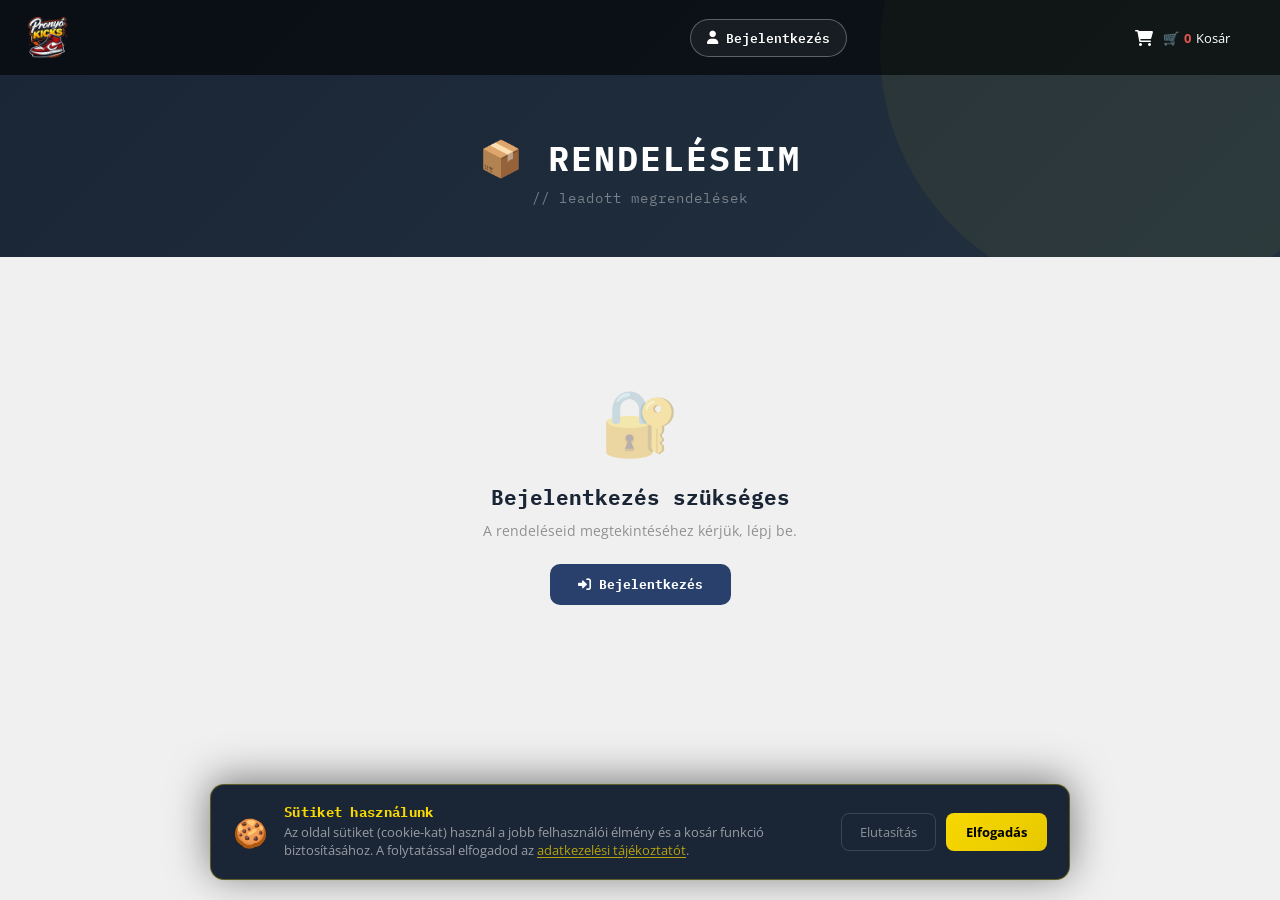
<file: rendeleseim.html>
<!DOCTYPE html>
<html lang="hu">
<head>
    <meta charset="UTF-8">
    <meta name="viewport" content="width=device-width, initial-scale=1.0">
    <title>Rendeléseim – Prónyó Kicks</title>
    <link rel="stylesheet" href="cipok.css">
    <link rel="stylesheet" href="https://cdnjs.cloudflare.com/ajax/libs/font-awesome/6.0.0/css/all.min.css">
    <link href="https://fonts.googleapis.com/css2?family=IBM+Plex+Mono:wght@400;700;900&family=Open+Sans:wght@400;600;800&display=swap" rel="stylesheet">
    <script src="https://code.jquery.com/jquery-3.6.0.min.js"></script>
    <script src="auth.js" defer></script>
    <script src="cookie-consent.js" defer></script>
    <style>
        * { box-sizing: border-box; margin: 0; padding: 0; }
        body {
            background: #f0f0f0;
            font-family: 'Open Sans', sans-serif;
            min-height: 100vh;
        }

        .page-hero {
            background: linear-gradient(135deg, #1a2535 0%, #22313F 100%);
            padding: 135px 40px 50px;
            text-align: center;
            position: relative;
            overflow: hidden;
        }
        .page-hero::before {
            content: '';
            position: absolute;
            width: 500px; height: 500px;
            border-radius: 50%;
            background: rgba(248,216,0,0.05);
            top: -200px; right: -100px;
            pointer-events: none;
        }
        .page-hero-title {
            font-family: 'IBM Plex Mono', monospace;
            font-size: 2.2rem;
            font-weight: 900;
            color: #fff;
            letter-spacing: 2px;
            text-transform: uppercase;
        }
        .page-hero-title span { color: #F8D800; }
        .page-hero-sub {
            font-family: 'IBM Plex Mono', monospace;
            font-size: 0.85rem;
            color: rgba(255,255,255,0.4);
            margin-top: 8px;
            letter-spacing: 1px;
        }

        .container {
            max-width: 900px;
            margin: 0 auto;
            padding: 40px 24px;
        }

        .orders-list {
            display: flex;
            flex-direction: column;
            gap: 16px;
        }

        .order-card {
            background: #fff;
            border-radius: 14px;
            box-shadow: 0 4px 18px rgba(0,0,0,0.08);
            overflow: hidden;
            transition: box-shadow 0.2s, transform 0.2s;
        }
        .order-card:hover {
            box-shadow: 0 10px 32px rgba(0,0,0,0.13);
            transform: translateY(-2px);
        }

        .order-header {
            display: flex;
            align-items: center;
            justify-content: space-between;
            padding: 16px 20px;
            background: #1a2535;
            cursor: pointer;
            user-select: none;
        }
        .order-id {
            font-family: 'IBM Plex Mono', monospace;
            font-size: 13px;
            font-weight: 700;
            color: #F8D800;
            letter-spacing: 1px;
        }
        .order-date {
            font-family: 'IBM Plex Mono', monospace;
            font-size: 11px;
            color: rgba(255,255,255,0.4);
            margin-top: 3px;
        }
        .order-header-right {
            display: flex;
            align-items: center;
            gap: 12px;
        }
        .order-total {
            font-family: 'IBM Plex Mono', monospace;
            font-weight: 700;
            font-size: 15px;
            color: #fff;
        }
        .status-chip {
            display: inline-flex;
            align-items: center;
            gap: 5px;
            padding: 4px 12px;
            border-radius: 20px;
            font-family: 'IBM Plex Mono', monospace;
            font-size: 11px;
            font-weight: 700;
            letter-spacing: 0.5px;
            white-space: nowrap;
        }
        .status-chip.uj       { background: rgba(91,155,213,0.2);  color: #5b9bd5; border: 1px solid rgba(91,155,213,0.3); }
        .status-chip.feldolg  { background: rgba(248,216,0,0.15);  color: #F8D800; border: 1px solid rgba(248,216,0,0.3); }
        .status-chip.kiszall  { background: rgba(46,204,113,0.15); color: #2ecc71; border: 1px solid rgba(46,204,113,0.3); }
        .status-chip.keses    { background: rgba(224,87,79,0.15);  color: #e0574f; border: 1px solid rgba(224,87,79,0.3); }

        .order-chevron {
            color: rgba(255,255,255,0.4);
            font-size: 12px;
            transition: transform 0.25s;
        }
        .order-card.open .order-chevron { transform: rotate(180deg); }

        .order-body {
            display: none;
            padding: 20px;
            border-top: 1px solid rgba(0,0,0,0.06);
        }
        .order-card.open .order-body { display: block; }

        .order-section-title {
            font-family: 'IBM Plex Mono', monospace;
            font-size: 10px;
            font-weight: 700;
            text-transform: uppercase;
            letter-spacing: 2px;
            color: rgba(0,0,0,0.35);
            margin-bottom: 10px;
            margin-top: 16px;
        }
        .order-section-title:first-child { margin-top: 0; }

        .order-info-grid {
            display: grid;
            grid-template-columns: 1fr 1fr;
            gap: 8px 24px;
        }
        .order-info-row {
            display: flex;
            flex-direction: column;
            gap: 2px;
        }
        .order-info-label {
            font-size: 10px;
            color: rgba(0,0,0,0.35);
            text-transform: uppercase;
            letter-spacing: 1px;
            font-family: 'IBM Plex Mono', monospace;
        }
        .order-info-value {
            font-size: 13px;
            color: #1a2535;
            font-weight: 600;
        }

        .order-items-table {
            width: 100%;
            border-collapse: collapse;
            margin-top: 4px;
        }
        .order-items-table th {
            font-family: 'IBM Plex Mono', monospace;
            font-size: 10px;
            text-transform: uppercase;
            letter-spacing: 1.5px;
            color: rgba(0,0,0,0.4);
            padding: 6px 10px;
            text-align: left;
            border-bottom: 1px solid rgba(0,0,0,0.08);
        }
        .order-items-table td {
            padding: 10px 10px;
            font-size: 13px;
            border-bottom: 1px solid rgba(0,0,0,0.05);
            color: #1a2535;
        }
        .order-items-table tr:last-child td { border-bottom: none; }
        .order-items-table tbody tr:hover td { background: rgba(40,64,107,0.03); }

        .order-total-row {
            display: flex;
            justify-content: flex-end;
            align-items: center;
            gap: 16px;
            margin-top: 12px;
            padding-top: 12px;
            border-top: 1px solid rgba(0,0,0,0.08);
        }
        .order-total-label {
            font-family: 'IBM Plex Mono', monospace;
            font-size: 12px;
            color: rgba(0,0,0,0.5);
        }
        .order-total-val {
            font-family: 'IBM Plex Mono', monospace;
            font-weight: 900;
            font-size: 18px;
            color: #28406b;
        }

        /* Status timeline */
        .status-timeline {
            display: flex;
            gap: 0;
            margin-top: 4px;
            position: relative;
        }
        .status-step {
            flex: 1;
            text-align: center;
            position: relative;
        }
        .status-step::before {
            content: '';
            position: absolute;
            top: 14px;
            left: 50%;
            width: 100%;
            height: 2px;
            background: rgba(0,0,0,0.1);
            z-index: 0;
        }
        .status-step:last-child::before { display: none; }
        .status-step-dot {
            width: 28px; height: 28px;
            border-radius: 50%;
            background: rgba(0,0,0,0.08);
            display: flex;
            align-items: center;
            justify-content: center;
            font-size: 12px;
            margin: 0 auto 6px;
            position: relative;
            z-index: 1;
            transition: all 0.3s;
        }
        .status-step.active .status-step-dot {
            background: #F8D800;
            box-shadow: 0 0 0 4px rgba(248,216,0,0.2);
        }
        .status-step.done .status-step-dot {
            background: #2ecc71;
            box-shadow: 0 0 0 4px rgba(46,204,113,0.15);
        }
        .status-step-label {
            font-family: 'IBM Plex Mono', monospace;
            font-size: 9px;
            color: rgba(0,0,0,0.4);
            letter-spacing: 0.5px;
        }
        .status-step.active .status-step-label { color: #c8a800; font-weight: 700; }
        .status-step.done .status-step-label { color: #27ae60; font-weight: 700; }

        /* Empty / Login states */
        .empty-state {
            text-align: center;
            padding: 80px 20px;
        }
        .empty-state-icon { font-size: 64px; margin-bottom: 20px; opacity: 0.35; }
        .empty-state-title {
            font-family: 'IBM Plex Mono', monospace;
            font-size: 1.3rem;
            font-weight: 700;
            color: #1a2535;
            margin-bottom: 10px;
        }
        .empty-state-sub { color: rgba(0,0,0,0.4); font-size: 14px; margin-bottom: 24px; }
        .empty-state-btn {
            display: inline-flex;
            align-items: center;
            gap: 8px;
            padding: 12px 28px;
            background: #28406b;
            color: #fff;
            border-radius: 10px;
            text-decoration: none;
            font-family: 'IBM Plex Mono', monospace;
            font-weight: 700;
            font-size: 13px;
            transition: background 0.2s, transform 0.2s;
        }
        .empty-state-btn:hover { background: #F8D800; color: #000; transform: translateY(-2px); }

        /* Live refresh indicator */
        .refresh-bar {
            display: flex;
            align-items: center;
            justify-content: flex-end;
            gap: 8px;
            margin-bottom: 16px;
        }
        .refresh-dot {
            width: 8px; height: 8px;
            border-radius: 50%;
            background: #2ecc71;
            animation: pulse 2s infinite;
        }
        @keyframes pulse {
            0%, 100% { opacity: 1; }
            50% { opacity: 0.3; }
        }
        .refresh-label {
            font-family: 'IBM Plex Mono', monospace;
            font-size: 11px;
            color: rgba(0,0,0,0.35);
        }

        @media (max-width: 600px) {
            .order-info-grid { grid-template-columns: 1fr; }
            .page-hero-title { font-size: 1.5rem; }
            .order-header { flex-direction: column; align-items: flex-start; gap: 10px; }
            .order-header-right { width: 100%; justify-content: space-between; }
        }
    </style>
</head>
<body>
    <div class='navbar'>
        <div class='logo'>
            <a href="index.html"><img src="logo.png" alt="logo" class="hatter"></a>
        </div>
        <div class='account-container'></div>
        <a href="kosar.html" class='cart-container'>
            <i class="fa fa-shopping-cart"></i>
            <div class='cart-desc'><span class="kosar">🛒 <span id="cart-count">0</span> Kosár</span></div>
        </a>
    </div>

    <div class="page-hero">
        <div class="page-hero-title">📦 Rendeléseim</div>
        <div class="page-hero-sub">// leadott megrendelések</div>
    </div>

    <div class="container" id="main-container">
        <div id="orders-content"></div>
    </div>

    <script>
        const STATUS_ORDER = ['Új', 'Feldolgozás', 'Kiszállítva'];
        const STATUS_CLASS = { 'Új': 'uj', 'Feldolgozás': 'feldolg', 'Kiszállítva': 'kiszall', 'Késedelmes': 'keses' };
        const STATUS_ICON  = { 'Új': '🆕', 'Feldolgozás': '⚙️', 'Kiszállítva': '✅', 'Késedelmes': '⚠️' };
        const STATUS_STEPS = [
            { key: 'Új',          icon: '🆕', label: 'Új' },
            { key: 'Feldolgozás', icon: '⚙️', label: 'Feldolgozás' },
            { key: 'Kiszállítva', icon: '📦', label: 'Kiszállítva' },
        ];

        function getCurrentUser() {
            return JSON.parse(localStorage.getItem('pronyo_current_user') || 'null');
        }

        function getUserOrders(userEmail) {
            const all = JSON.parse(localStorage.getItem('pronyo_orders') || '[]');
            return all.filter(o => o.email === userEmail);
        }

        function statusTimeline(currentStatus) {
            const currentIdx = STATUS_STEPS.findIndex(s => s.key === currentStatus);
            if (currentStatus === 'Késedelmes') {
                return `<div style="font-family:'IBM Plex Mono',monospace;font-size:12px;color:#e0574f;background:rgba(224,87,79,0.08);border:1px solid rgba(224,87,79,0.2);border-radius:8px;padding:10px 14px;display:inline-flex;align-items:center;gap:8px;">
                    ⚠️ Rendelés késedelmes – ügyfélszolgálatunk hamarosan felveszi Önnel a kapcsolatot.
                </div>`;
            }
            return `<div class="status-timeline">` + STATUS_STEPS.map((step, i) => {
                const isDone   = i < currentIdx;
                const isActive = i === currentIdx;
                return `<div class="status-step ${isDone ? 'done' : isActive ? 'active' : ''}">
                    <div class="status-step-dot">${step.icon}</div>
                    <div class="status-step-label">${step.label}</div>
                </div>`;
            }).join('') + `</div>`;
        }

        function renderOrders() {
            const user = getCurrentUser();
            const container = document.getElementById('orders-content');

            if (!user) {
                container.innerHTML = `
                    <div class="empty-state">
                        <div class="empty-state-icon">🔐</div>
                        <div class="empty-state-title">Bejelentkezés szükséges</div>
                        <div class="empty-state-sub">A rendeléseid megtekintéséhez kérjük, lépj be.</div>
                        <a href="login.html" class="empty-state-btn"><i class="fas fa-sign-in-alt"></i> Bejelentkezés</a>
                    </div>`;
                return;
            }

            const orders = getUserOrders(user.email);

            if (orders.length === 0) {
                container.innerHTML = `
                    <div class="empty-state">
                        <div class="empty-state-icon">📦</div>
                        <div class="empty-state-title">Még nincs rendelésed</div>
                        <div class="empty-state-sub">Amikor leadod az első rendelésed, itt fogod látni.</div>
                        <a href="index.html" class="empty-state-btn"><i class="fas fa-shoe-prints"></i> Cipők böngészése</a>
                    </div>`;
                return;
            }

            const listHTML = orders.map((o, idx) => {
                const itemRows = (o.items || []).map(item => `
                    <tr>
                        <td>${item.name || '-'}</td>
                        <td>${item.size || '-'}</td>
                        <td>${item.qty || 1} db</td>
                        <td style="text-align:right;font-family:'IBM Plex Mono',monospace;font-weight:700">${(item.price||0).toLocaleString('hu-HU')} Ft</td>
                    </tr>`).join('');

                return `
                <div class="order-card" id="order-${o.id}">
                    <div class="order-header" onclick="toggleOrder('${o.id}')">
                        <div>
                            <div class="order-id">#${o.id}</div>
                            <div class="order-date">${o.date || ''}</div>
                        </div>
                        <div class="order-header-right">
                            <span class="status-chip ${STATUS_CLASS[o.status] || 'uj'}">${STATUS_ICON[o.status] || ''} ${o.status || 'Új'}</span>
                            <div class="order-total">${(o.total||0).toLocaleString('hu-HU')} Ft</div>
                            <i class="fas fa-chevron-down order-chevron"></i>
                        </div>
                    </div>
                    <div class="order-body">
                        <div class="order-section-title">Rendelés állapota</div>
                        ${statusTimeline(o.status)}

                        <div class="order-section-title">Rendelt termékek</div>
                        <table class="order-items-table">
                            <thead>
                                <tr>
                                    <th>Termék</th>
                                    <th>Méret</th>
                                    <th>Db</th>
                                    <th style="text-align:right">Ár</th>
                                </tr>
                            </thead>
                            <tbody>${itemRows}</tbody>
                        </table>
                        <div class="order-total-row">
                            <span class="order-total-label">Szállítás: ${(o.szallitas_koltseg||0).toLocaleString('hu-HU')} Ft</span>
                            <span class="order-total-label">Összesen:</span>
                            <span class="order-total-val">${(o.total||0).toLocaleString('hu-HU')} Ft</span>
                        </div>

                        <div class="order-section-title">Szállítási adatok</div>
                        <div class="order-info-grid">
                            <div class="order-info-row">
                                <span class="order-info-label">Szállítási mód</span>
                                <span class="order-info-value">${o.szallitas || '-'}</span>
                            </div>
                            <div class="order-info-row">
                                <span class="order-info-label">Fizetési mód</span>
                                <span class="order-info-value">${o.fizetes || '-'}</span>
                            </div>
                            <div class="order-info-row">
                                <span class="order-info-label">Cím</span>
                                <span class="order-info-value">${o.cim || '-'}</span>
                            </div>
                            ${o.megjegyzes ? `<div class="order-info-row">
                                <span class="order-info-label">Megjegyzés</span>
                                <span class="order-info-value">${o.megjegyzes}</span>
                            </div>` : ''}
                        </div>
                    </div>
                </div>`;
            }).join('');

            container.innerHTML = `
                <div class="refresh-bar">
                    <div class="refresh-dot"></div>
                    <span class="refresh-label">Élő frissítés aktív</span>
                </div>
                <div class="orders-list">${listHTML}</div>`;

            // Auto-expand first order
            if (orders.length > 0) {
                document.getElementById('order-' + orders[0].id)?.classList.add('open');
            }
        }

        window.toggleOrder = function(id) {
            const card = document.getElementById('order-' + id);
            card?.classList.toggle('open');
        };

        // Live refresh - watch for localStorage changes (admin changes status)
        document.addEventListener('DOMContentLoaded', function () {
            renderOrders();

            // Poll every 3 seconds for status changes from admin panel
            setInterval(() => {
                const user = getCurrentUser();
                if (!user) return;
                renderOrders();
            }, 3000);
        });
    </script>
</body>
</html>
</file>
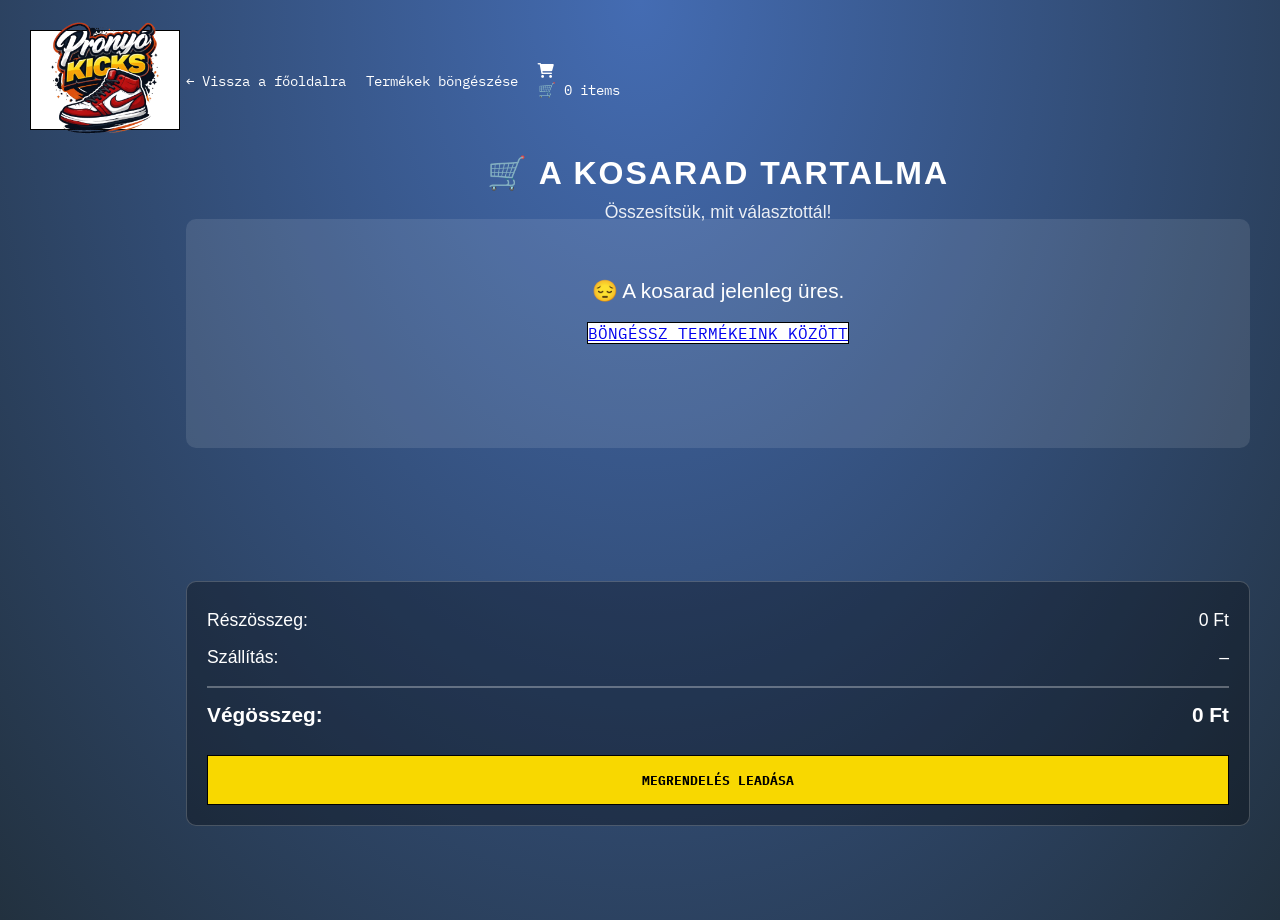
<file: projekt/kosar.html>
<!DOCTYPE html>
<html lang="hu">
<head>
    <meta charset="UTF-8">
    <meta name="viewport" content="width=device-width, initial-scale=1.0">
    <title>Kosár - Prónyó Kicks</title>
    <link rel="stylesheet" href="style.css">
    <link rel="stylesheet" href="kosar.css">
    <link rel="stylesheet" href="https://cdnjs.cloudflare.com/ajax/libs/font-awesome/6.0.0/css/all.min.css">
    <script src="https://code.jquery.com/jquery-3.6.0.min.js"></script>
    <script src="kosar.js" defer></script>
</head>
<body>
   
<div class="site_wrapper kosar-wrapper">
   
    <div class="logo hatter">
        <a href="index.html"><img src="logo.png" alt="logo"></a>
    </div>
   
    <nav class="kosar-nav">
        <a href="index.html" class="masikoldal">← Vissza a főoldalra</a>
        <a href="cipok.html" class="masikoldal">Termékek böngészése</a>
        <!-- Kosár ikon itt is frissül -->
        <a href="kosar.html" class='cart-container'>
            <i class="fa fa-shopping-cart"></i>
            <div class='cart-desc'><span>🛒 <span id="cart-count">0</span> items</span></div>
        </a>
    </nav>

    <section class="kosar-header">
        <h1>🛒 A kosarad tartalma</h1>
        <p class="kosar-subtitle">Összesítsük, mit választottál!</p>
    </section>

    <!-- Üres kosár üzenet -->
    <div id="empty-cart" class="empty-cart hidden">
        <p>😔 A kosarad jelenleg üres.</p>
        <a href="cipok.html" class="cta_button">Böngéssz termékeink között</a>
    </div>

    <!-- Termékek listája -->
    <div id="cart-items" class="cart-items"></div>

    <!-- Összesítés -->
    <section class="cart-summary">
        <div class="summary-row">
            <span>Részösszeg:</span>
            <span id="subtotal">0 Ft</span>
        </div>
        <div class="summary-row">
            <span>Szállítás:</span>
            <span id="shipping">Ingyenes</span>
        </div>
        <div class="summary-row total">
            <span><strong>Végösszeg:</strong></span>
            <span><strong id="total">0 Ft</strong></span>
        </div>
        <button id="checkout-btn" class="cta_button checkout">Megrendelés leadása</button>
    </section>

</div>
</body>
</html>
</file>
<file: cipok.css>
/* ========================================
   🎨 PRÓNYÓ KICKS - TELJES CSS
   ======================================== */

body {
    height: 100%;
    width: 100vw;
    margin: 0;
    background: radial-gradient(ellipse farthest-corner at center top, #446CB3 0%, #22313F 100%);
    color: #fff;
    font-family: 'Open Sans', sans-serif;
}

/* ========================================
   📍 NAVBAR
   ======================================== */
.navbar {
    position: fixed;
    display: flex;
    align-items: center;
    justify-content: space-between;
    padding-left: 20px;
    padding-right: 50px;
    width: 100vw;
    height: 75px;
    background: rgba(0, 0, 0, 0.6);
    box-sizing: border-box;
    z-index: 100;
    top: 0;
}

.logo {
    height: 60px;
    max-height: 60px;
    display: flex;
    align-items: center;
    padding: 5px 0;
    overflow: hidden;
    flex-shrink: 0;
}

.logo img {
    height: 55px;
    max-height: 55px;
    width: auto;
    max-width: 160px;
    object-fit: contain;
    display: block;
}

.cart-container {
    display: flex;
    align-items: center;
    cursor: pointer;
    text-decoration: none;
    color: #fff;
    transition: opacity 200ms ease;
}

.cart-container:hover { opacity: 0.8; }
.cart-desc { margin-left: 10px; font-size: 13px; }
.kosar { text-decoration: none; color: white; }
.account-container { display: flex; align-items: center; margin-right: 40px; cursor: pointer; }

/* ========================================
   📍 INFO BAR
   ======================================== */
.info-wrapper {
    display: flex;
    justify-content: center;
    align-items: center;
    width: 100vw;
    height: 50px;
    padding-top: 70px;
    z-index: 1;
}

.shipping-container, .inventory-container { display: flex; align-items: center; }
.inventory-container { margin-left: 80px; }
.info-wrapper .fa { color: #fff; margin-right: 10px; transform: scale(0.9); }
.info-desc { font-weight: 700; font-size: 15px; }

/* ========================================
   📍 MAIN WRAPPER
   ======================================== */
.main-wrapper {
    display: flex;
    min-height: calc(100vh - 200px);
    padding: 20px;
    padding-top: 100px;
    align-items: flex-start;
}

/* ========================================
   📍 MENU
   ======================================== */
.menu {
    display: flex;
    flex-direction: column;
    align-items: center;
    min-width: 260px;
    height: fit-content;
    margin-top: 10px;
    background: linear-gradient(to bottom, #3a404d, #181c26);
    border-radius: 10px;
    box-shadow: 0 7px 30px rgba(62, 9, 11, 0.3);
    overflow-y: auto;
}

.menu-item {
    display: flex;
    align-items: center;
    width: 100%;
    height: 50px;
    box-sizing: border-box;
    padding-right: 30px;
    padding-left: 30px;
    background: linear-gradient(0deg, #28406b, #2f4b7d); 
    cursor: pointer;
    transition: all 300ms;
    border-bottom: 1px solid rgba(255,255,255,0.05);
    text-decoration: none;
    color: inherit;
}

.menu-item:nth-child(1) { border-radius: 10px 10px 0 0; }
.menu-item:last-child { border-radius: 0 0 10px 10px; border-bottom: none; }
.menu-item:hover { width: 107%; background: linear-gradient(0deg, #3d61a1, #28406b); z-index: 10; }

.menu-item-title { display: flex; flex: 1; font-weight: 300; color: #fff; }
.menu-item-number {
    width: 27px; height: 27px; display: flex; justify-content: center; align-items: center;
    background: #fff; color: #555; border-radius: 50%; font-size: 13px; font-weight: 600;
}

/* ✅ AKTÍV MENÜELEM */
.menu-item.active {
    background: linear-gradient(0deg, #e0574f, #c0392b) !important;
    font-weight: 700;
}

/* ========================================
   📍 PRODUCTS - ✅ 4 CIPŐ EGY SORBAN
   ======================================== */
.products-container {
    width: 100%;
    min-height: 300px;
    margin-left: 20px;
    display: flex;
    flex-wrap: wrap;
    align-content: flex-start;
    gap: 10px;
}

.shop-card {
    width: 25% !important;
    min-width: 25% !important;
    max-width: 25% !important;
    height: 380px;
    background: #f5f5f5;
    box-shadow: 0 10px 20px rgba(0, 0, 0, .3);
    border-radius: 5px;
    padding: 15px;
    text-align: center;
    font-family: 'Open Sans Condensed', sans-serif;
    color: #23211f;
    display: flex;
    flex-direction: column;
    box-sizing: border-box;
    margin: 5px !important;
}

.shop-card .title {
    font-weight: 900; text-transform: uppercase; font-size: 18px; margin-bottom: 5px;
    line-height: 1.2; color: #28406b;
}

.shop-card .desc { font-size: 13px; opacity: .8; margin-bottom: 10px; line-height: 1.3; color: #555; }

/* ========================================
   📍 PRODUCT SLIDER
   ======================================== */
.product {
    margin: 10px 0; position: relative; width: 100%; height: 200px;
    display: flex; align-items: center; justify-content: center; flex: 1;
    background: #fff; border-radius: 4px; overflow: hidden;
}

.product .slides { position: relative; width: 100%; height: 100%; display: block; cursor: crosshair; }

.product .sneaker_img {
    position: absolute; top: 50%; left: 50%; transform: translate(-50%, -50%); 
    width: 85%; max-height: 85%; object-fit: contain;
    transition: transform 300ms ease, box-shadow 300ms ease, opacity 300ms ease;
    border-radius: 5px; opacity: 0; z-index: 1;
}

.product .sneaker_img:first-child { opacity: 1; z-index: 10; }
.product .sneaker_img.active { opacity: 1; z-index: 10; }
.product .slides:hover .sneaker_img.active { box-shadow: 0 10px 20px rgba(0,0,0,0.2); }

@keyframes fade {
    0% { opacity: 0; transform: translate(-50%, -50%) scale(0.95); }
    100% { opacity: 1; transform: translate(-50%, -50%) scale(1); }
}

/* ========================================
   📍 CTA
   ======================================== */
.cta {
    height: 50px; display: flex; align-items: center; justify-content: space-between; margin-top: auto;
}

.price { color: #28406b; font-size: 20px; font-weight: 900; }

.button {
    font-size: 12px; font-weight: 900; text-transform: uppercase; color: #28406b;
    padding: 10px 15px; cursor: pointer; transition: all 300ms;
    border: 1px solid #28406b; border-radius: 20px; background: none; outline: none;
}

.button:hover { background: linear-gradient(135deg, #3d61a1, #28406b); color: #fff; border: none; }

/* ========================================
   📍 BLOG / FOOTER
   ======================================== */
.blog {
    width: 100vw; display: flex; justify-content: center; padding: 30px 0 50px 0; margin-top: 20px;
}

.blog .hatter {
    background: rgba(0, 0, 0, 0.3); padding: 15px 30px; border-radius: 8px;
    display: flex; align-items: center; gap: 10px; font-size: 18px; font-weight: 600;
    text-transform: uppercase; letter-spacing: 1px;
}

.blog .masikoldal { color: #fff; text-decoration: none; transition: all 0.3s ease; position: relative; }
.blog .masikoldal:hover { color: #e0574f; text-shadow: 0 0 10px rgba(224, 87, 79, 0.7); }
.blog .fas { color: #e0574f; transition: transform 0.3s ease; }
.blog:hover .fas { transform: translateX(5px); }

/* ========================================
   📍 KOSÁR SZÁMLÁLÓ
   ======================================== */
#cart-count { font-weight: 700; color: #e0574f; margin: 0 2px; }

/* ========================================
   📍 RESPONSIVE
   ======================================== */
@media (max-width: 1200px) {
    .shop-card { width: 33.33% !important; min-width: 33.33% !important; max-width: 33.33% !important; }
}

@media (max-width: 768px) {
    .navbar { padding: 0 15px; flex-wrap: wrap; height: auto; padding: 10px; }
    .main-wrapper { flex-direction: column; align-items: center; padding-top: 120px; }
    .menu { min-width: 100%; max-height: 300px; margin-bottom: 20px; }
    .menu-item { height: 45px; padding: 10px 20px; }
    .products-container { margin-left: 0; justify-content: center; }
    .shop-card { width: 50% !important; min-width: 50% !important; max-width: 50% !important; max-width: 320px; height: 400px; }
    .product { height: 200px; }
    .info-wrapper { flex-direction: column; height: auto; padding: 60px 10px 20px 10px; gap: 15px; }
    .inventory-container { margin-left: 0; }
}

@media (max-width: 480px) {
    .shop-card { width: 100% !important; min-width: 100% !important; max-width: 100% !important; }
}

/* ========================================
   📍 MÉRET VÁLASZTÓ STÍLUSOK
   ======================================== */
.size-filter {
    display: none; /* Alapból rejtve */
    flex-direction: column;
    padding: 15px;
    background: rgba(0, 0, 0, 0.2);
    border-radius: 0 0 10px 10px;
    margin-top: 5px;
}

.size-filter.active {
    display: flex;
}

.size-filter-title {
    color: #fff;
    font-size: 14px;
    font-weight: 600;
    margin-bottom: 10px;
    text-transform: uppercase;
    letter-spacing: 1px;
}

.size-buttons {
    display: flex;
    flex-wrap: wrap;
    gap: 8px;
}

.size-btn {
    padding: 8px 12px;
    background: rgba(255, 255, 255, 0.1);
    border: 1px solid rgba(255, 255, 255, 0.3);
    color: #fff;
    border-radius: 5px;
    cursor: pointer;
    font-size: 13px;
    font-weight: 600;
    transition: all 200ms ease;
    min-width: 45px;
    text-align: center;
}

.size-btn:hover {
    background: rgba(255, 255, 255, 0.3);
    transform: translateY(-2px);
}

.size-btn.active {
    background: #e0574f;
    border-color: #e0574f;
    box-shadow: 0 4px 10px rgba(224, 87, 79, 0.4);
}

.size-btn.disabled {
    opacity: 0.3;
    cursor: not-allowed;
    text-decoration: line-through;
}

.size-btn.disabled:hover {
    background: rgba(255, 255, 255, 0.1);
    transform: none;
}

/* Menü item kibővítése */
.menu-item-wrapper {
    width: 100%;
    display: flex;
    flex-direction: column;
}

/* Responsive */
@media (max-width: 768px) {
    .size-buttons {
        gap: 6px;
    }
    .size-btn {
        padding: 6px 10px;
        font-size: 12px;
        min-width: 40px;
    }
}

/* ========================================
   📍 MÉRET VÁLASZTÓ MODAL
   ======================================== */
.size-modal-overlay {
    position: fixed;
    top: 0;
    left: 0;
    width: 100%;
    height: 100%;
    background: rgba(0, 0, 0, 0.8);
    display: none;
    justify-content: center;
    align-items: center;
    z-index: 10000;
    backdrop-filter: blur(5px);
}

.size-modal-overlay.active {
    display: flex;
}

.size-modal {
    background: linear-gradient(135deg, #28406b, #3d61a1);
    border-radius: 15px;
    padding: 30px;
    max-width: 500px;
    width: 90%;
    box-shadow: 0 20px 60px rgba(0, 0, 0, 0.5);
    animation: modalSlideIn 0.3s ease;
}

@keyframes modalSlideIn {
    from {
        opacity: 0;
        transform: translateY(-50px) scale(0.9);
    }
    to {
        opacity: 1;
        transform: translateY(0) scale(1);
    }
}

.size-modal-header {
    display: flex;
    justify-content: space-between;
    align-items: center;
    margin-bottom: 20px;
    padding-bottom: 15px;
    border-bottom: 2px solid rgba(255, 255, 255, 0.2);
}

.size-modal-title {
    color: #fff;
    font-size: 20px;
    font-weight: 700;
    margin: 0;
}

.size-modal-close {
    background: rgba(255, 255, 255, 0.2);
    border: none;
    color: #fff;
    width: 35px;
    height: 35px;
    border-radius: 50%;
    cursor: pointer;
    font-size: 18px;
    display: flex;
    align-items: center;
    justify-content: center;
    transition: all 0.3s ease;
}

.size-modal-close:hover {
    background: rgba(255, 255, 255, 0.4);
    transform: rotate(90deg);
}

.size-modal-product {
    margin-bottom: 20px;
}

.size-modal-product-name {
    color: #fff;
    font-size: 16px;
    font-weight: 600;
    margin-bottom: 5px;
}

.size-modal-product-price {
    color: #F8D800;
    font-size: 18px;
    font-weight: 700;
}

.size-modal-label {
    color: #fff;
    font-size: 14px;
    margin-bottom: 15px;
    display: block;
    text-transform: uppercase;
    letter-spacing: 1px;
}

.size-modal-sizes {
    display: flex;
    flex-wrap: wrap;
    gap: 10px;
    margin-bottom: 25px;
}

.size-modal-size-btn {
    padding: 12px 20px;
    background: rgba(255, 255, 255, 0.1);
    border: 2px solid rgba(255, 255, 255, 0.3);
    color: #fff;
    border-radius: 8px;
    cursor: pointer;
    font-size: 15px;
    font-weight: 600;
    transition: all 0.3s ease;
    min-width: 60px;
    text-align: center;
}

.size-modal-size-btn:hover {
    background: rgba(255, 255, 255, 0.3);
    border-color: #fff;
    transform: translateY(-3px);
}

.size-modal-size-btn.selected {
    background: #F8D800;
    border-color: #F8D800;
    color: #000;
    box-shadow: 0 5px 15px rgba(248, 216, 0, 0.4);
}

.size-modal-actions {
    display: flex;
    gap: 15px;
}

.size-modal-cancel {
    flex: 1;
    padding: 12px;
    background: rgba(255, 255, 255, 0.1);
    border: 2px solid rgba(255, 255, 255, 0.3);
    color: #fff;
    border-radius: 8px;
    cursor: pointer;
    font-size: 14px;
    font-weight: 600;
    transition: all 0.3s ease;
}

.size-modal-cancel:hover {
    background: rgba(255, 255, 255, 0.2);
}

.size-modal-add {
    flex: 2;
    padding: 12px;
    background: #F8D800;
    border: none;
    color: #000;
    border-radius: 8px;
    cursor: pointer;
    font-size: 14px;
    font-weight: 700;
    transition: all 0.3s ease;
    text-transform: uppercase;
}

.size-modal-add:hover {
    background: #fff;
    transform: translateY(-2px);
    box-shadow: 0 5px 15px rgba(248, 216, 0, 0.4);
}

.size-modal-add:disabled {
    background: #555;
    color: #888;
    cursor: not-allowed;
    transform: none;
    box-shadow: none;
}

/* Responsive */
@media (max-width: 768px) {
    .size-modal {
        padding: 20px;
    }
    .size-modal-title {
        font-size: 18px;
    }
    .size-modal-size-btn {
        padding: 10px 15px;
        font-size: 14px;
        min-width: 50px;
    }
}
</file>
<file: projekt/style.css>
@import url('https://fonts.googleapis.com/css?family=IBM+Plex+Mono:400,500,700');

*, *::before, *::after {
    box-sizing: border-box;
}

body {
    display: grid;
    place-items: center;
    margin: 10px;
    background: radial-gradient(ellipse farthest-corner at center top, #446CB3 0%, #22313F 100%);
    color: #fff;
    font-family: 'Open Sans', sans-serif;
}

.site_wrapper {
    width: 100%;
    min-height: 100vh;
    display: grid;
    grid-gap: 0.5%;
    grid-template-columns: 150px repeat(3, minmax(250px, 1fr));
    grid-template-rows: 100px repeat(3, 1fr);
}

.logo {
    display: flex;
    justify-content: center;
    align-items: center;
    border: 1px solid black;
}

.logo img {
    width: 100%;
    height: 100%;
    object-fit: contain;
}

.logo:hover {
    text-shadow: 1px 1px #F8D800, 2px 2px #F8D800, 3px 3px #F8D800, 4px 4px #F8D800;
}

form {
    grid-column: 2 / -1;
    border: 1px solid black;
    padding: 10px;
    font-size: 2.5rem;
    display: flex;
    align-items: center;
}

.search {
    flex: 1;
    margin-left: 10px;
    border: none;
    font-family: IBM Plex Mono;
}

.search::placeholder {
    color: rgba(0,0,0,0.4);
}

.grid_item1 { grid-column: 2 / 3; grid-row: 2 / 4; }
.grid_item2 { grid-column: 3 / 4; grid-row: 2 / 4; }
.grid_item3 { grid-column: 4 / -1; grid-row: 2 / 4; }

.grid_item1, .grid_item2, .grid_item3 {
    display: grid;
    grid-template-columns: 1fr;
    grid-template-rows: 75px 50px auto .2fr;
}

.title {
    margin: 0;
    font-size: 1.8rem;
    align-self: center;
}

.blog {
    grid-column: 2 / -1;
    grid-row: 4 / -1;
    display: flex;
    justify-content: center;
    align-items: center;
    text-transform: uppercase;
    font-size: 2rem;
}

.blog h2 {
    border: 1px solid black;
    padding: 10px 40px;
    letter-spacing: 2px;
    transition: transform 200ms ease, box-shadow 200ms ease, text-shadow 200ms ease;
}

.blog h2:hover {
    box-shadow: 4px 4px .2px rgba(0,0,0,1);
    transform: translateX(-5px) translateY(-3px);
    cursor: crosshair;
    text-shadow: 1px 1px #F8D800, 2px 2px #F8D800, 3px 3px #F8D800, 4px 4px #F8D800, 5px 5px #F8D800;
}

.slides {
    grid-column: 1 / -1;
    position: relative;
    display: flex;
    align-items: center;
}

.sneaker_img {
    grid-column: 1 / -1;
    grid-row: 3 / 4;
    width: 100%;
    position: absolute;
    overflow: hidden;
    transition: transform 300ms ease, box-shadow 300ms ease;
}

.sneaker_img:hover {
    cursor: crosshair;
    box-shadow: 0 2px 10px rgba(0,0,0,0.3);
}

.fc4D, .offWhite, .vans {
    background-color: rgba(255,255,255,0.8);
    border: 1px solid black;
}

.fc4D:first-child, .offWhite:first-child, .vans:first-child {
    z-index: 1;
}

@keyframes fade {
    0% { opacity: 0; }
    100% { opacity: 1; }
}

.cta_button {
    grid-column: 1 / -1;
    grid-row: 4 / 5;
    cursor: crosshair;
    background-color: white;
    border: 1px black solid;
    height: 50px;
    text-transform: uppercase;
    font-family: IBM Plex Mono;
    align-self: center;
    transition: transform 200ms ease, box-shadow 200ms ease, background-color 500ms ease;
}

.cta_button:hover {
    box-shadow: 4px 4px .2px rgba(0,0,0,1);
    transform: translateX(-5px) translateY(-3px);
    background-color: #F8D800;
}

.masikoldal {
    text-decoration: none;
    color: black;
}

.hatter {
    background-color: white;
}
</file>
<file: projekt/kosar.css>
.kosar-wrapper {
    grid-template-rows: 100px 60px auto auto;
    padding: 20px;
}

.kosar-nav {
    grid-column: 2 / -1;
    display: flex;
    gap: 20px;
    align-items: center;
    padding: 10px 0;
}

.kosar-nav a {
    color: #fff;
    text-decoration: none;
    font-family: 'IBM Plex Mono', monospace;
    font-size: 0.9rem;
    transition: color 200ms ease;
}

.kosar-nav a:hover { color: #F8D800; }

.kosar-header {
    grid-column: 2 / -1;
    text-align: center;
    padding: 20px 0;
}

.kosar-header h1 {
    margin: 0 0 10px 0;
    font-size: 2rem;
    text-transform: uppercase;
    letter-spacing: 2px;
}

.kosar-subtitle { margin: 0; opacity: 0.9; font-size: 1.1rem; }

.empty-cart {
    grid-column: 2 / -1;
    text-align: center;
    padding: 40px;
    background: rgba(255,255,255,0.1);
    border-radius: 10px;
    margin: 20px 0;
}

.empty-cart.hidden { display: none; }
.empty-cart p { font-size: 1.3rem; margin-bottom: 20px; }

.cart-items {
    grid-column: 2 / -1;
    display: flex;
    flex-direction: column;
    gap: 15px;
    margin: 20px 0;
}

.cart-item {
    display: grid;
    grid-template-columns: 80px 1fr auto;
    gap: 15px;
    align-items: center;
    padding: 15px;
    background: rgba(255,255,255,0.15);
    border: 1px solid rgba(255,255,255,0.3);
    border-radius: 8px;
    transition: transform 200ms ease, box-shadow 200ms ease;
}

.cart-item:hover {
    transform: translateX(-3px);
    box-shadow: 4px 4px 0 rgba(0,0,0,0.3);
}

.cart-item-img {
    width: 80px;
    height: 80px;
    object-fit: cover;
    border-radius: 5px;
    background: #fff;
    padding: 3px;
}

.cart-item-info { display: flex; flex-direction: column; gap: 5px; }
.cart-item-title { font-weight: 700; font-size: 1.1rem; margin: 0; }
.cart-item-desc { font-size: 0.9rem; opacity: 0.85; margin: 0; }
.cart-item-price { font-weight: 600; color: #F8D800; font-size: 1.1rem; }

.cart-item-controls {
    display: flex;
    flex-direction: column;
    align-items: flex-end;
    gap: 10px;
}

.quantity-control {
    display: flex;
    align-items: center;
    gap: 8px;
    background: rgba(0,0,0,0.2);
    padding: 5px 10px;
    border-radius: 20px;
}

.quantity-control button {
    background: none;
    border: none;
    color: #fff;
    font-size: 1.2rem;
    cursor: pointer;
    width: 25px;
    height: 25px;
    display: flex;
    align-items: center;
    justify-content: center;
    border-radius: 50%;
    transition: background 200ms ease;
}

.quantity-control button:hover { background: rgba(255,255,255,0.2); }
.quantity-control span { min-width: 20px; text-align: center; font-weight: 600; }

.remove-btn {
    background: none;
    border: 1px solid #ff6b6b;
    color: #ff6b6b;
    padding: 5px 12px;
    border-radius: 15px;
    font-size: 0.8rem;
    cursor: pointer;
    transition: all 200ms ease;
    font-family: 'IBM Plex Mono', monospace;
}

.remove-btn:hover { background: #ff6b6b; color: #fff; }

.cart-summary {
    grid-column: 2 / -1;
    background: rgba(0,0,0,0.3);
    padding: 20px;
    border-radius: 10px;
    border: 1px solid rgba(255,255,255,0.2);
    align-self: start;
    position: sticky;
    top: 20px;
}

.summary-row {
    display: flex;
    justify-content: space-between;
    padding: 8px 0;
    font-size: 1.1rem;
}

.summary-row.total {
    border-top: 2px solid rgba(255,255,255,0.3);
    margin-top: 10px;
    padding-top: 15px;
    font-size: 1.3rem;
}

.checkout {
    width: 100%;
    margin-top: 20px;
    background: #F8D800;
    color: #000;
    font-weight: 700;
}

.checkout:hover {
    background: #fff;
    transform: translateX(-5px) translateY(-3px);
    box-shadow: 4px 4px 0 rgba(0,0,0,1);
}

@media (max-width: 768px) {
    .cart-item { grid-template-columns: 70px 1fr; grid-template-rows: auto auto; }
    .cart-item-controls {
        grid-column: 1 / -1;
        flex-direction: row;
        justify-content: space-between;
        align-items: center;
    }
    .cart-summary { position: static; }
    .kosar-wrapper { grid-template-rows: 80px 50px auto auto; }
}
</file>
